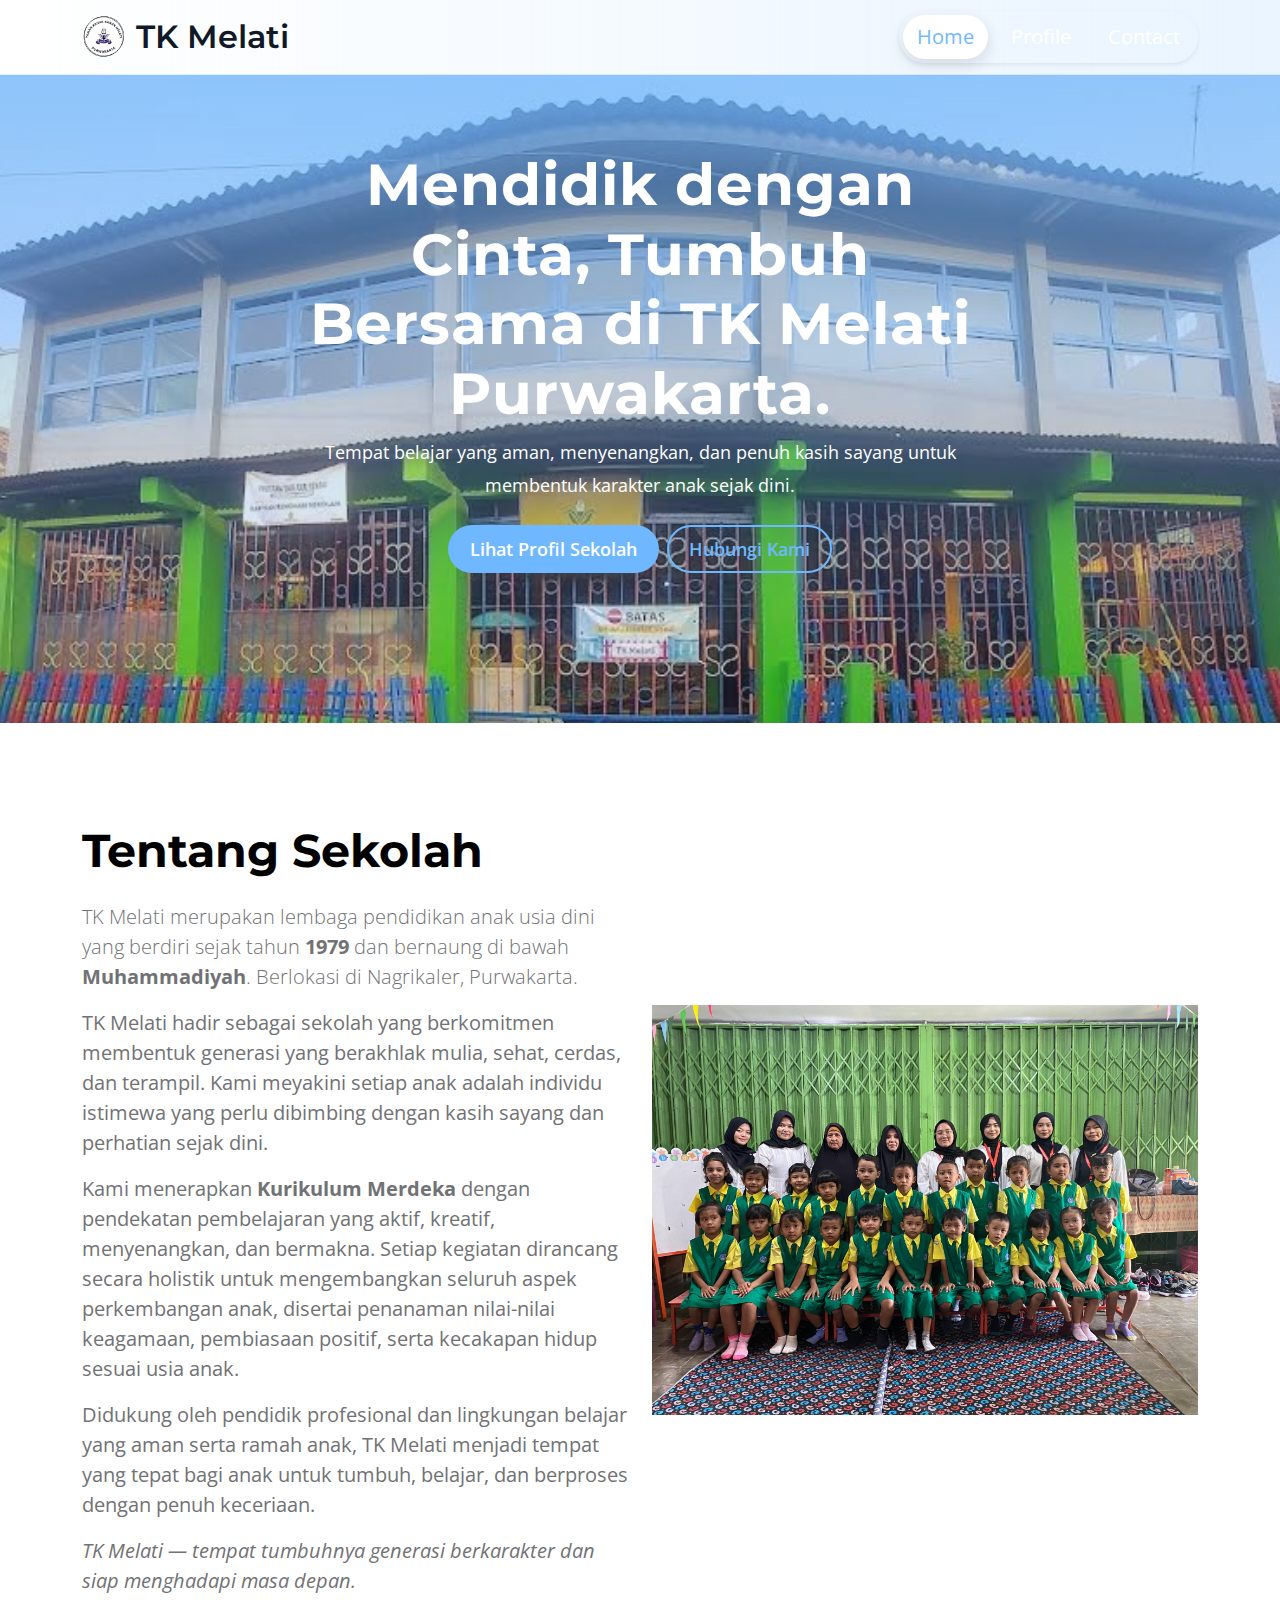
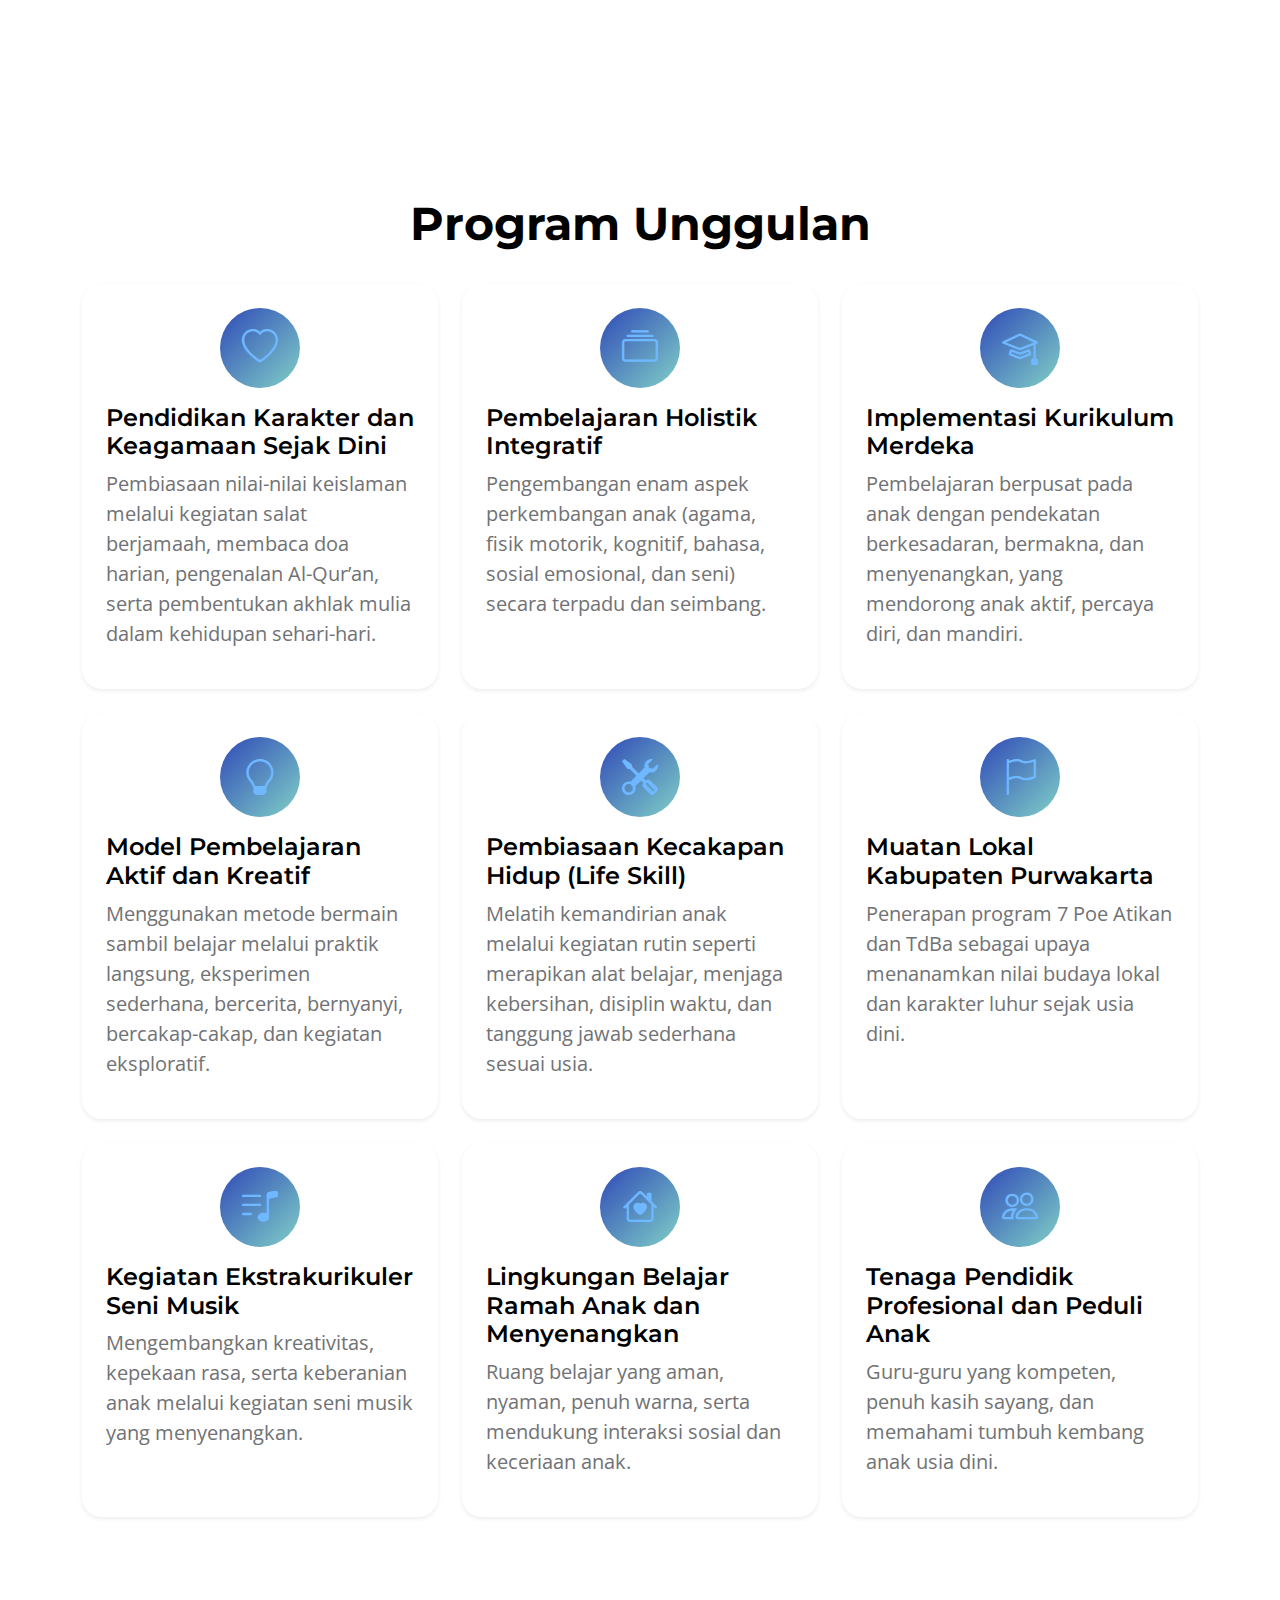
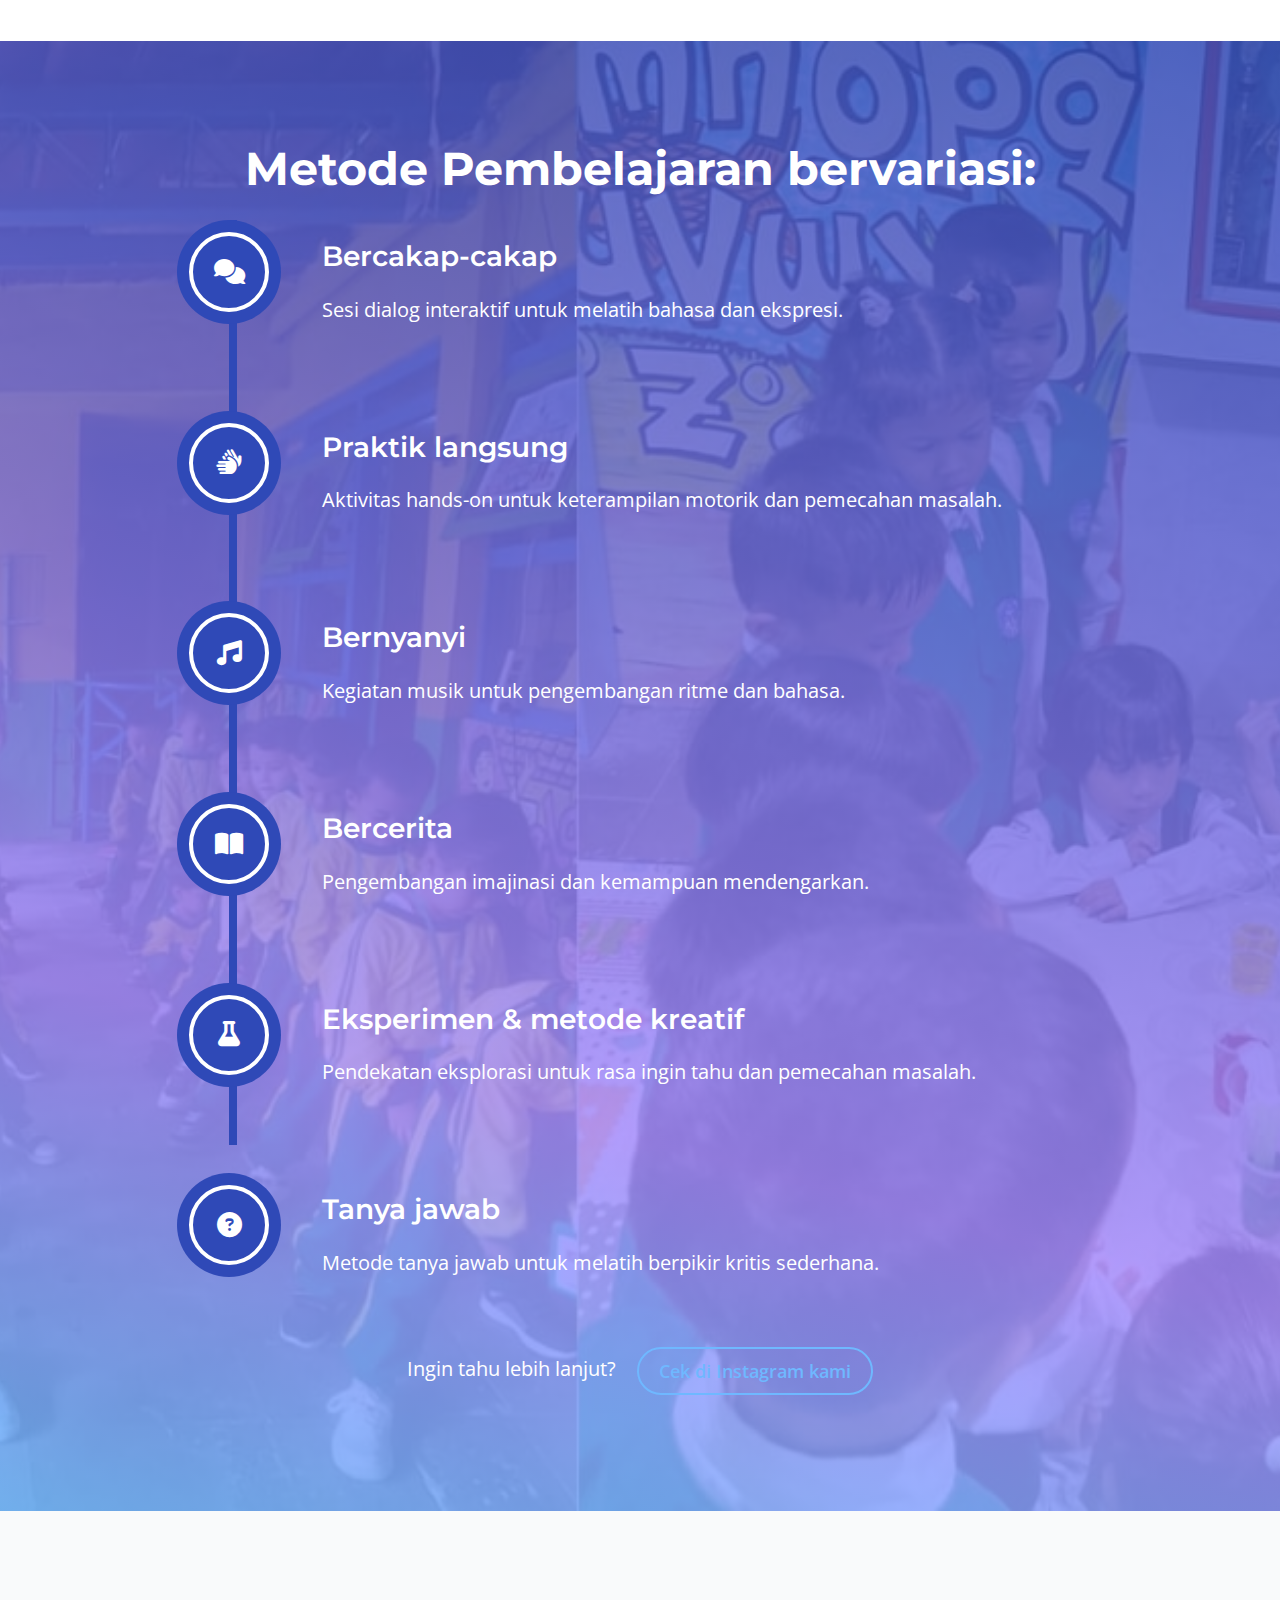
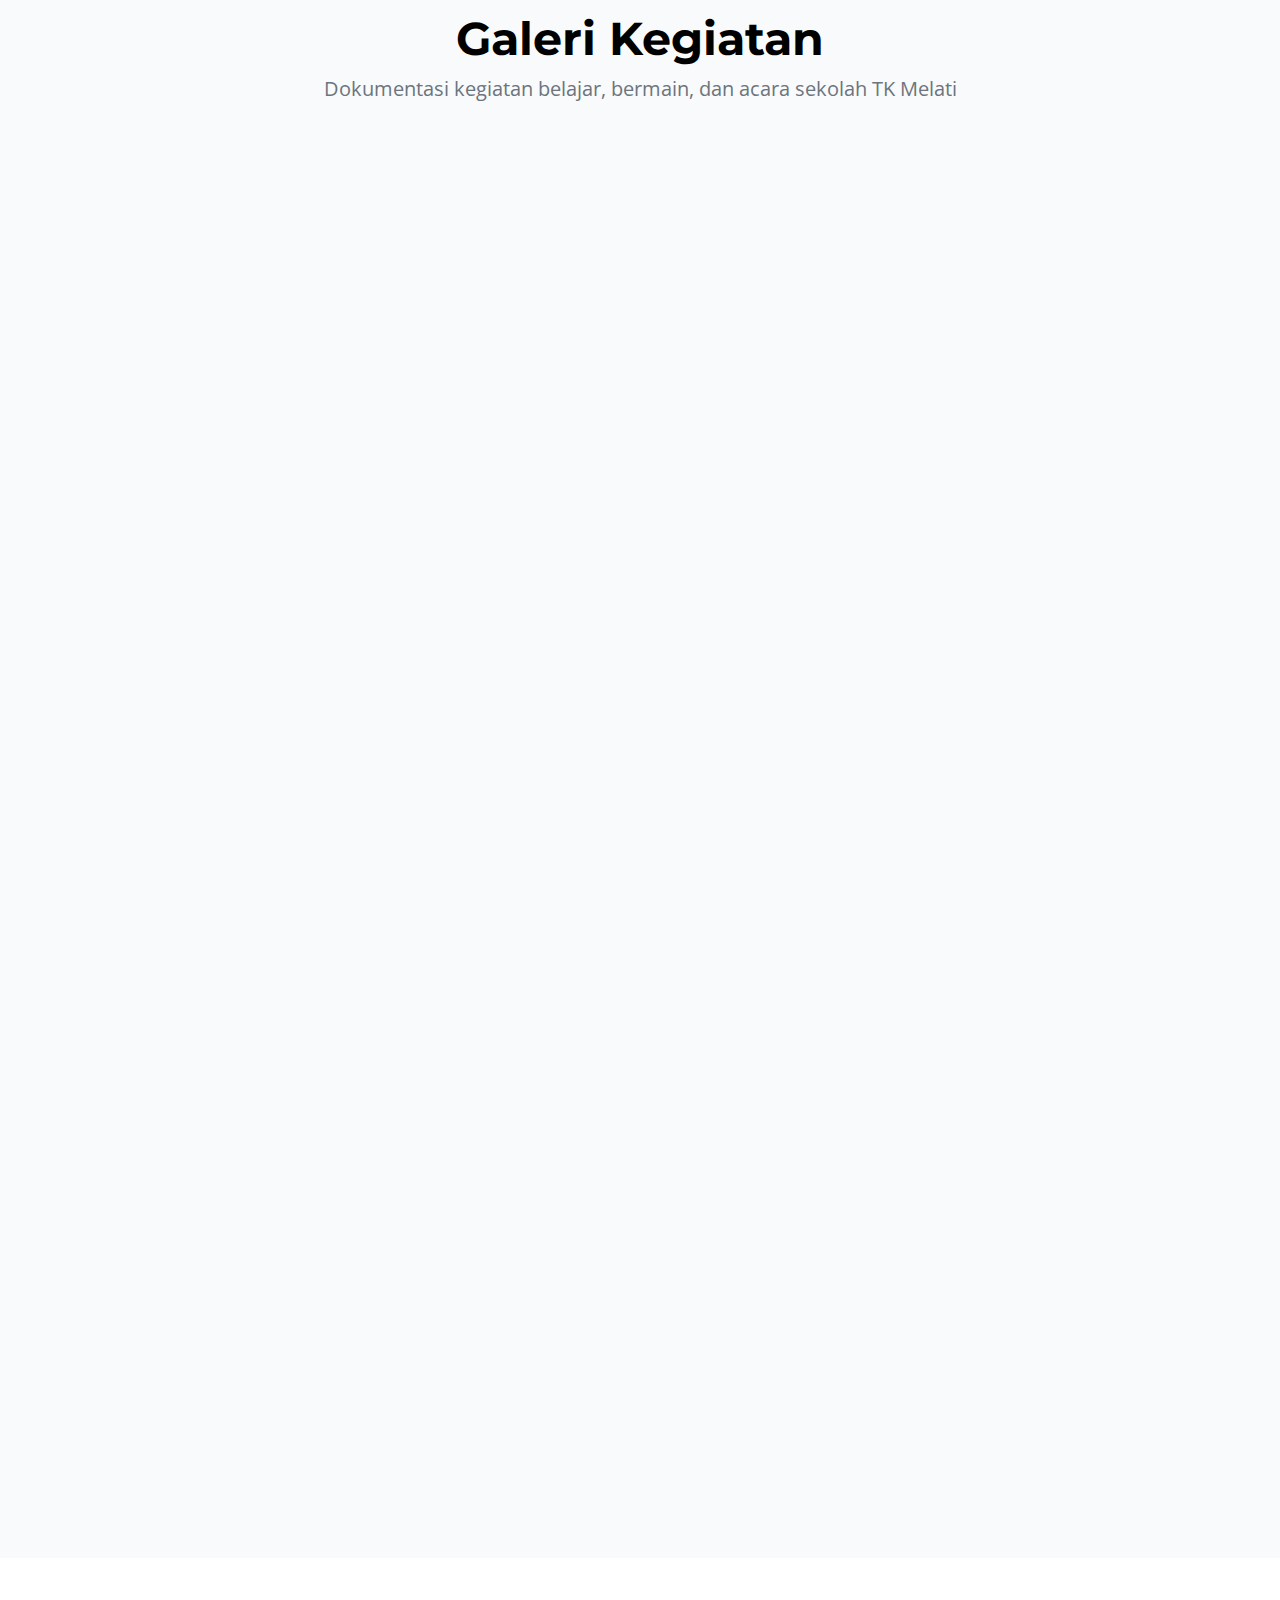
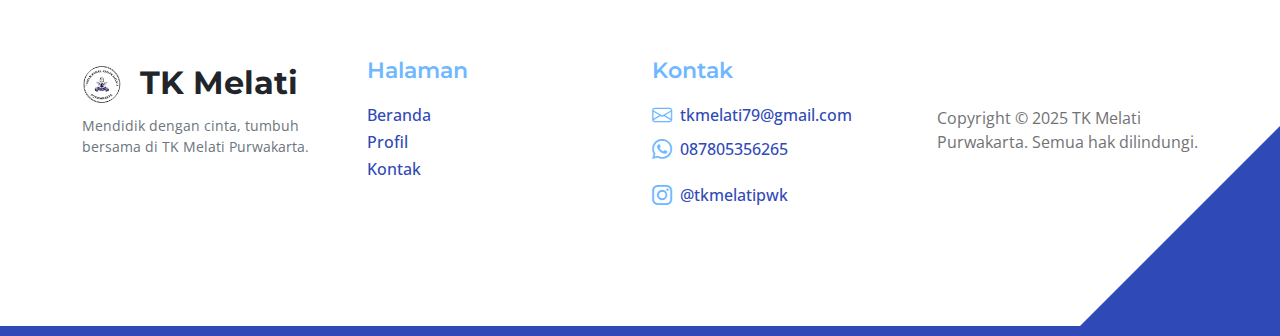
<file: index.html>
<!doctype html>
<html lang="id">
    <head>
        <meta charset="utf-8">
        <meta name="viewport" content="width=device-width, initial-scale=1">

        <meta name="description" content="Landing page profil TK Melati Purwakarta">
        <meta name="author" content="TK Melati Purwakarta">
        <meta name="google-site-verification" content="z996HhMjrGNcMDWU_jmElVR5aem8MeZXFGMDehmatCk" />

        <title>TK Melati - Profil Sekolah</title>

        <!-- CSS FILES -->        
        <link rel="preconnect" href="https://fonts.googleapis.com">
        
        <link rel="preconnect" href="https://fonts.gstatic.com" crossorigin>

        <link href="https://fonts.googleapis.com/css2?family=Montserrat:wght@500;600;700&family=Open+Sans&display=swap" rel="stylesheet">
                        
        <link href="css/bootstrap.min.css" rel="stylesheet">

        <link href="css/bootstrap-icons.css" rel="stylesheet">

        <!-- Font Awesome for timeline icons -->
        <link href="https://cdnjs.cloudflare.com/ajax/libs/font-awesome/6.4.0/css/all.min.css" rel="stylesheet">

        <link href="css/templatemo-topic-listing.css" rel="stylesheet">
<!--

TemplateMo 590 topic listing

https://templatemo.com/tm-590-topic-listing

-->
    </head>
    
    <body id="top">

        <main>

            <nav class="navbar navbar-expand-lg navbar-light bg-white contact-navbar">
                <div class="container d-flex align-items-center justify-content-between">
                    <a class="navbar-brand d-flex align-items-center me-3" href="index.html">
                        <img src="images/school_profile/logo-tkmelati.png" alt="TK Melati Purwakarta" style="height: 44px; margin-right: 10px;">
                        <span class="fw-semibold">TK Melati</span>
                    </a>

                    <button class="navbar-toggler" type="button" data-bs-toggle="collapse" data-bs-target="#mainNav" aria-controls="mainNav" aria-expanded="false" aria-label="Toggle navigation">
                        <span class="navbar-toggler-icon"></span>
                    </button>

                    <div class="collapse navbar-collapse" id="mainNav">
                        <ul class="nav nav-pills ms-auto gap-2 p-1 small rounded-5 shadow-sm contact-nav" id="pillNav" role="tablist" style="background:transparent; --bs-nav-pills-link-active-color: var(--primary-color); --bs-nav-pills-link-active-bg: #ffffff;">
                            <li class="nav-item" role="presentation">
                                <a class="nav-link rounded-5 active" href="index.html">Home</a>
                            </li>
                            <li class="nav-item" role="presentation">
                                <a class="nav-link rounded-5" href="profil.html">Profile</a>
                            </li>
                            <li class="nav-item" role="presentation">
                                <a class="nav-link rounded-5" href="contact.html">Contact</a>
                            </li>
                        </ul>
                    </div>
                </div>
            </nav>
            

            <section class="hero-section d-flex justify-content-center align-items-center" id="hero">
                <div class="container">
                    <div class="row">

                        <div class="col-lg-8 col-12 mx-auto text-center">
                            <h1 class="text-white">Mendidik dengan Cinta, Tumbuh Bersama di TK Melati Purwakarta.</h1>
                            <p class="text-white mb-4">Tempat belajar yang aman, menyenangkan, dan penuh kasih sayang untuk membentuk karakter anak sejak dini.</p>
                            <div class="d-flex justify-content-center gap-2">
                                <a href="profil.html" class="btn custom-btn">Lihat Profil Sekolah</a>
                                <a href="contact.html" class="btn custom-btn custom-border-btn">Hubungi Kami</a>
                            </div>
                        </div>

                    </div>
                </div>
            </section>


            <section class="section-padding" id="about">
                <div class="container">
                    <div class="row align-items-center">
                        <div class="col-lg-6 col-12">
                            <h2 class="mb-4">Tentang Sekolah</h2>
                            <p class="lead">TK Melati merupakan lembaga pendidikan anak usia dini yang berdiri sejak tahun <strong>1979</strong> dan bernaung di bawah <strong> Muhammadiyah</strong>. Berlokasi di Nagrikaler, Purwakarta.</p>

                            <p>TK Melati hadir sebagai sekolah yang berkomitmen membentuk generasi yang berakhlak mulia, sehat, cerdas, dan terampil. Kami meyakini setiap anak adalah individu istimewa yang perlu dibimbing dengan kasih sayang dan perhatian sejak dini.</p>

                            <p>Kami menerapkan <strong>Kurikulum Merdeka</strong> dengan pendekatan pembelajaran yang aktif, kreatif, menyenangkan, dan bermakna. Setiap kegiatan dirancang secara holistik untuk mengembangkan seluruh aspek perkembangan anak, disertai penanaman nilai-nilai keagamaan, pembiasaan positif, serta kecakapan hidup sesuai usia anak.</p>

                            <p>Didukung oleh pendidik profesional dan lingkungan belajar yang aman serta ramah anak, TK Melati menjadi tempat yang tepat bagi anak untuk tumbuh, belajar, dan berproses dengan penuh keceriaan.</p>

                            <p class="mb-0"><em>TK Melati — tempat tumbuhnya generasi berkarakter dan siap menghadapi masa depan.</em></p>
                        </div>
                        <div class="col-lg-6 col-12 mt-4 mt-lg-0">
                            <img src="images/school_profile/pict-08.jpg" class="img-fluid" alt="TK Melati Purwakarta">
                        </div>
                    </div>
                </div>
            </section>


            <section class="section-padding bg-white" id="programs">
                <div class="container">
                    <div class="row text-center">
                        <div class="col-12 mb-4"><h2>Program Unggulan</h2></div>

                        <div class="col-md-4 col-12 mb-4">
                            <div class="custom-block bg-white shadow-sm p-4 text-start">
                                <div class="program-icon mb-3 text-center">
                                    <i class="bi bi-heart" style="font-size:36px; color:var(--primary-color);"></i>
                                </div>
                                <h5>Pendidikan Karakter dan Keagamaan Sejak Dini</h5>
                                <p>Pembiasaan nilai-nilai keislaman melalui kegiatan salat berjamaah, membaca doa harian, pengenalan Al-Qur’an, serta pembentukan akhlak mulia dalam kehidupan sehari-hari.</p>
                            </div>
                        </div>

                        <div class="col-md-4 col-12 mb-4">
                            <div class="custom-block bg-white shadow-sm p-4 text-start">
                                <div class="program-icon mb-3 text-center">
                                    <i class="bi bi-collection" style="font-size:36px; color:var(--primary-color);"></i>
                                </div>
                                <h5>Pembelajaran Holistik Integratif</h5>
                                <p>Pengembangan enam aspek perkembangan anak (agama, fisik motorik, kognitif, bahasa, sosial emosional, dan seni) secara terpadu dan seimbang.</p>
                            </div>
                        </div>

                        <div class="col-md-4 col-12 mb-4">
                            <div class="custom-block bg-white shadow-sm p-4 text-start">
                                <div class="program-icon mb-3 text-center">
                                    <i class="bi bi-mortarboard" style="font-size:36px; color:var(--primary-color);"></i>
                                </div>
                                <h5>Implementasi Kurikulum Merdeka</h5>
                                <p>Pembelajaran berpusat pada anak dengan pendekatan berkesadaran, bermakna, dan menyenangkan, yang mendorong anak aktif, percaya diri, dan mandiri.</p>
                            </div>
                        </div>

                        <div class="col-md-4 col-12 mb-4">
                            <div class="custom-block bg-white shadow-sm p-4 text-start">
                                <div class="program-icon mb-3 text-center">
                                    <i class="bi bi-lightbulb" style="font-size:36px; color:var(--primary-color);"></i>
                                </div>
                                <h5>Model Pembelajaran Aktif dan Kreatif</h5>
                                <p>Menggunakan metode bermain sambil belajar melalui praktik langsung, eksperimen sederhana, bercerita, bernyanyi, bercakap-cakap, dan kegiatan eksploratif.</p>
                            </div>
                        </div>

                        <div class="col-md-4 col-12 mb-4">
                            <div class="custom-block bg-white shadow-sm p-4 text-start">
                                <div class="program-icon mb-3 text-center">
                                    <i class="bi bi-tools" style="font-size:36px; color:var(--primary-color);"></i>
                                </div>
                                <h5>Pembiasaan Kecakapan Hidup (Life Skill)</h5>
                                <p>Melatih kemandirian anak melalui kegiatan rutin seperti merapikan alat belajar, menjaga kebersihan, disiplin waktu, dan tanggung jawab sederhana sesuai usia.</p>
                            </div>
                        </div>

                        <div class="col-md-4 col-12 mb-4">
                            <div class="custom-block bg-white shadow-sm p-4 text-start">
                                <div class="program-icon mb-3 text-center">
                                    <i class="bi bi-flag" style="font-size:36px; color:var(--primary-color);"></i>
                                </div>
                                <h5>Muatan Lokal Kabupaten Purwakarta</h5>
                                <p>Penerapan program 7 Poe Atikan dan TdBa sebagai upaya menanamkan nilai budaya lokal dan karakter luhur sejak usia dini.</p>
                            </div>
                        </div>

                        <div class="col-md-4 col-12 mb-4">
                            <div class="custom-block bg-white shadow-sm p-4 text-start">
                                <div class="program-icon mb-3 text-center">
                                    <i class="bi bi-music-note-list" style="font-size:36px; color:var(--primary-color);"></i>
                                </div>
                                <h5>Kegiatan Ekstrakurikuler Seni Musik</h5>
                                <p>Mengembangkan kreativitas, kepekaan rasa, serta keberanian anak melalui kegiatan seni musik yang menyenangkan.</p>
                            </div>
                        </div>

                        <div class="col-md-4 col-12 mb-4">
                            <div class="custom-block bg-white shadow-sm p-4 text-start">
                                <div class="program-icon mb-3 text-center">
                                    <i class="bi bi-house-heart" style="font-size:36px; color:var(--primary-color);"></i>
                                </div>
                                <h5>Lingkungan Belajar Ramah Anak dan Menyenangkan</h5>
                                <p>Ruang belajar yang aman, nyaman, penuh warna, serta mendukung interaksi sosial dan keceriaan anak.</p>
                            </div>
                        </div>

                        <div class="col-md-4 col-12 mb-4">
                            <div class="custom-block bg-white shadow-sm p-4 text-start">
                                <div class="program-icon mb-3 text-center">
                                    <i class="bi bi-people" style="font-size:36px; color:var(--primary-color);"></i>
                                </div>
                                <h5>Tenaga Pendidik Profesional dan Peduli Anak</h5>
                                <p>Guru-guru yang kompeten, penuh kasih sayang, dan memahami tumbuh kembang anak usia dini.</p>
                            </div>
                        </div>
                    </div>
                </div>
            </section>

            
 <section class="timeline-section section-padding" id="section_3">
                <div class="section-overlay"></div>

                <div class="container">
                    <div class="row">

                        <div class="col-12 text-center">
                            <h2 class="text-white mb-4">Metode Pembelajaran bervariasi:</h2>
                        </div>

                        <div class="col-lg-10 col-12 mx-auto">
                            <div class="timeline-container">
                                <ul class="vertical-scrollable-timeline" id="vertical-scrollable-timeline">
                                    <div class="list-progress">
                                        <div class="inner"></div>
                                    </div>

                                    <li>
                                        <h4 class="text-white mb-3">Bercakap-cakap</h4>

                                        <p class="text-white">Sesi dialog interaktif untuk melatih bahasa dan ekspresi.</p>

                                        <div class="icon-holder">
                                          <i class="fa-solid fa-comments"></i>
                                        </div>
                                    </li>
                                    
                                    <li>
                                        <h4 class="text-white mb-3">Praktik langsung</h4>

                                        <p class="text-white">Aktivitas hands-on untuk keterampilan motorik dan pemecahan masalah.</p>

                                        <div class="icon-holder">
                                          <i class="fa-solid fa-hands"></i>
                                        </div>
                                    </li>

                                    <li>
                                        <h4 class="text-white mb-3">Bernyanyi</h4>

                                        <p class="text-white">Kegiatan musik untuk pengembangan ritme dan bahasa.</p>

                                        <div class="icon-holder">
                                          <i class="fa-solid fa-music"></i>
                                        </div>
                                    </li>
                                     <li>
                                        <h4 class="text-white mb-3">Bercerita</h4>

                                        <p class="text-white">Pengembangan imajinasi dan kemampuan mendengarkan.</p>

                                        <div class="icon-holder">
                                          <i class="fa-solid fa-book-open"></i>
                                        </div>
                                    </li>
                                     <li>
                                        <h4 class="text-white mb-3">Eksperimen & metode kreatif</h4>

                                        <p class="text-white">Pendekatan eksplorasi untuk rasa ingin tahu dan pemecahan masalah.</p>

                                        <div class="icon-holder">
                                          <i class="fa-solid fa-flask"></i>
                                        </div>
                                    </li>
                                     <li>
                                        <h4 class="text-white mb-3">Tanya jawab</h4>

                                        <p class="text-white">Metode tanya jawab untuk melatih berpikir kritis sederhana.</p>

                                        <div class="icon-holder">
                                          <i class="fa-solid fa-circle-question"></i>
                                        </div>
                                    </li>
                                </ul>
                            </div>
                        </div>

                        <div class="col-12 text-center mt-5">
                            <p class="text-white">
                                Ingin tahu lebih lanjut?
                                <a href="https://www.instagram.com/tkmelatipwk/" class="btn custom-btn custom-border-btn ms-3">Cek di Instagram kami</a>
                            </p>
                        </div>
                    </div>
                </div>
            </section>

            <section class="faq-section section-padding gallery-section" id="gallery">
                <div class="container">
                    <div class="row">
                        <div class="col-12 text-center mb-5">
                            <h2>Galeri Kegiatan</h2>
                            <p class="text-muted">Dokumentasi kegiatan belajar, bermain, dan acara sekolah TK Melati</p>
                        </div>
                        <div class="col-12">
                            <div class="gallery-grid centered-grid" id="galleryGrid">
                                <div class="gallery-item"><img src="images/school_profile/pict-01.jpg" alt=""></div>
                                <div class="gallery-item"><img src="images/school_profile/pict-02.jpg" alt=""></div>
                                <div class="gallery-item"><img src="images/school_profile/pict-03.jpg" alt=""></div>
                                <div class="gallery-item"><img src="images/school_profile/pict-04.jpg" alt=""></div>
                                <div class="gallery-item"><img src="images/school_profile/pict-05.jpg" alt=""></div>
                                <div class="gallery-item"><img src="images/school_profile/pict-06.jpg" alt=""></div>
                                <div class="gallery-item"><img src="images/school_profile/pict-07.jpg" alt=""></div>
                                <div class="gallery-item"><img src="images/school_profile/pict-08.jpg" alt=""></div>
                                <div class="gallery-item"><img src="images/school_profile/pict-09.jpg" alt=""></div>
                                <div class="gallery-item"><img src="images/school_profile/pict-10.jpeg" alt=""></div>
                                <div class="gallery-item"><img src="images/school_profile/pict-11.jpeg" alt=""></div>
                                <div class="gallery-item"><img src="images/school_profile/pict-12.jpeg" alt=""></div>
                                <div class="gallery-item"><img src="images/school_profile/pict-13.jpeg" alt=""></div>
                                <div class="gallery-item"><img src="images/school_profile/pict-14.jpeg" alt=""></div>
                                <div class="gallery-item"><img src="images/school_profile/pict-15.jpeg" alt=""></div>
                                <div class="gallery-item"><img src="images/school_profile/pict-16.jpeg" alt=""></div>
                                <div class="gallery-item"><img src="images/school_profile/pict-17.jpeg" alt=""></div>
                            </div>
                        </div>
                    </div>
                </div>
            </section>
        </main>

<footer class="site-footer section-padding">
            <div class="container">
                <div class="row">

                    <div class="col-lg-3 col-12 mb-4 pb-2">
                        <a class="navbar-brand mb-2" href="index.html">
                            <img src="images/school_profile/logo-tkmelati.png" alt="TK Melati" style="height: 40px; margin-right: 10px;">
                            <span>TK Melati</span>
                        </a>
                        <p class="text-muted small">Mendidik dengan cinta, tumbuh bersama di TK Melati Purwakarta.</p>
                    </div>

                    <div class="col-lg-3 col-md-4 col-6">
                        <h6 class="site-footer-title mb-3">Halaman</h6>

                        <ul class="site-footer-links">
                            <li class="site-footer-link-item">
                                <a href="index.html" class="site-footer-link">Beranda</a>
                            </li>

                            <li class="site-footer-link-item">
                                <a href="profil.html" class="site-footer-link">Profil</a>
                            </li>

                            <li class="site-footer-link-item">
                                <a href="contact.html" class="site-footer-link">Kontak</a>
                            </li>
                        </ul>
                    </div>

                    <div class="col-lg-3 col-md-4 col-6 mb-4 mb-lg-0">
                        <h6 class="site-footer-title mb-3">Kontak</h6>

                        <p class="text-white d-flex mb-1 align-items-center">
                            <i class="bi bi-envelope me-2"></i>
                            <a href="mailto:tkmelati79@gmail.com" class="site-footer-link">tkmelati79@gmail.com</a>
                        </p>

                        <p class="text-white d-flex align-items-center">
                            <i class="bi bi-whatsapp me-2"></i>
                            <a href="https://wa.me/6287805356265" target="_blank" class="site-footer-link">087805356265</a>
                        </p>

                        <p class="text-white d-flex align-items-center">
                            <i class="bi bi-instagram me-2"></i>
                            <a href="https://www.instagram.com/tkmelatipwk/" target="_blank" class="site-footer-link">@tkmelatipwk</a>
                        </p>
                    </div>

                    <div class="col-lg-3 col-md-4 col-12 mt-4 mt-lg-0 ms-auto">
                        <p class="copyright-text mt-lg-5 mt-4">Copyright © 2025 TK Melati Purwakarta. Semua hak dilindungi.</p>
                    </div>

                </div>
            </div>
        </footer>


        <!-- JAVASCRIPT FILES -->
        <script src="js/jquery.min.js"></script>
        <script src="js/bootstrap.bundle.min.js"></script>
        <script src="js/jquery.sticky.js"></script>
        <script src="js/click-scroll.js"></script>
        <script src="js/custom.js"></script>
        <script src="js/animations.js"></script>

    </body>
</html>
</file>
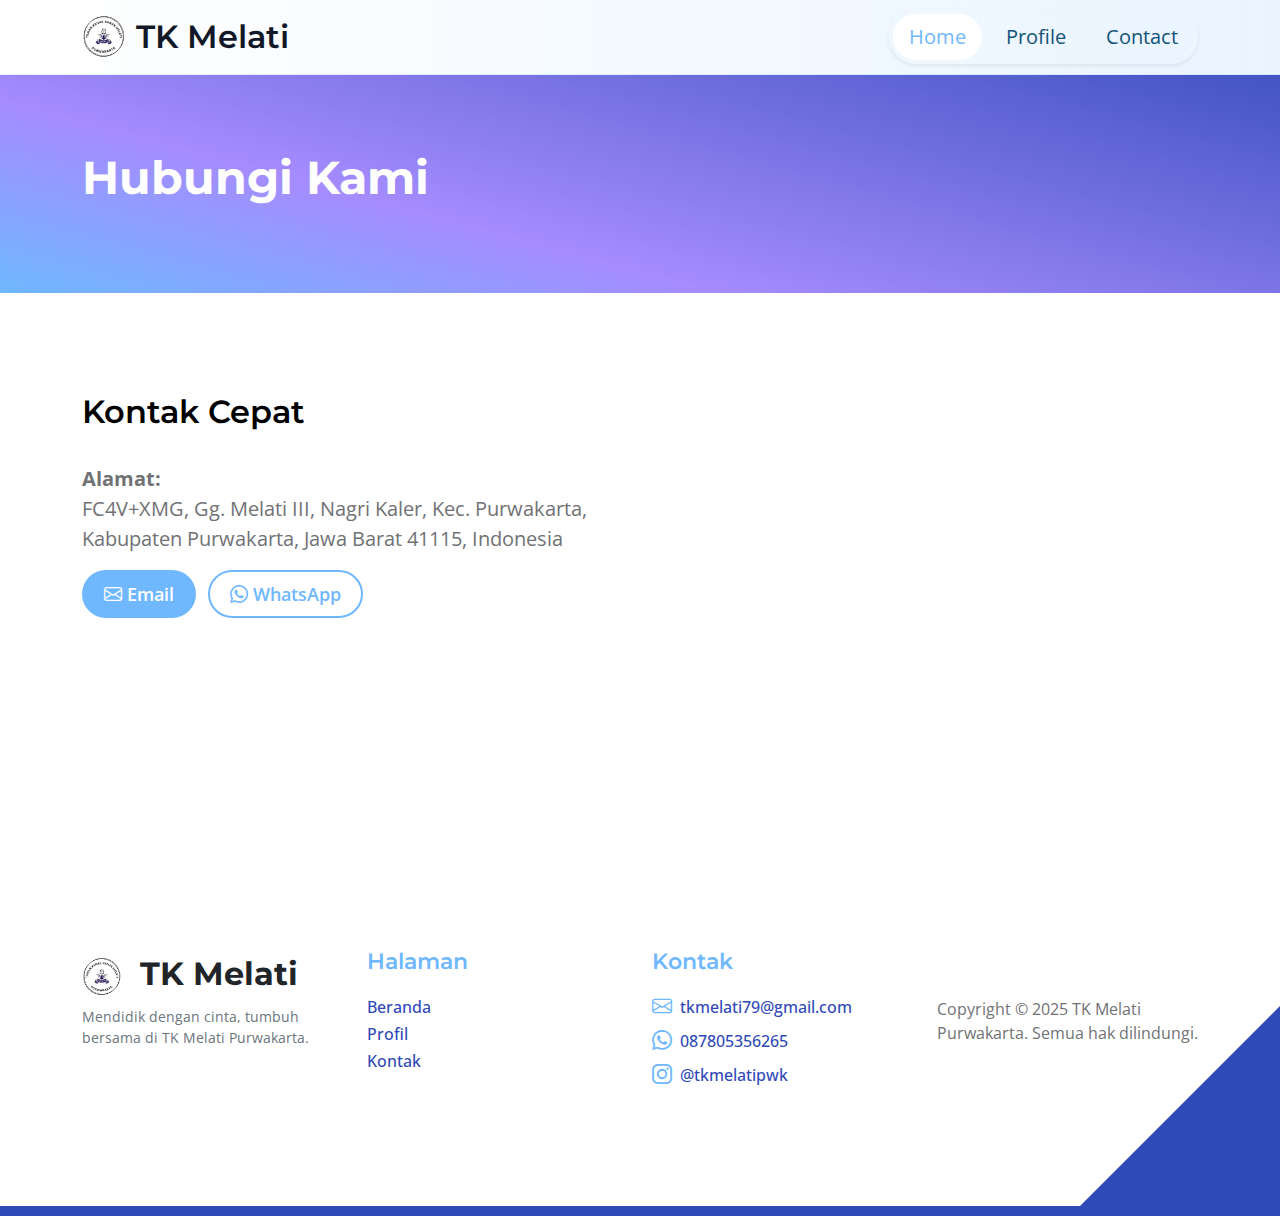
<file: contact.html>
<!doctype html>
<html lang="en">
    <head>
        <meta charset="utf-8">
        <meta name="viewport" content="width=device-width, initial-scale=1">

        <meta name="description" content="Kontak TK Melati Purwakarta">
        <meta name="author" content="TK Melati Purwakarta">

        <title>Kontak - TK Melati</title>

        <!-- CSS FILES -->        
        <link rel="preconnect" href="https://fonts.googleapis.com">
        
        <link rel="preconnect" href="https://fonts.gstatic.com" crossorigin>

        <link href="https://fonts.googleapis.com/css2?family=Montserrat:wght@500;600;700&family=Open+Sans&display=swap" rel="stylesheet">
                        
        <link href="css/bootstrap.min.css" rel="stylesheet">

        <link href="css/bootstrap-icons.css" rel="stylesheet">
        <link href="https://cdnjs.cloudflare.com/ajax/libs/font-awesome/6.4.0/css/all.min.css" rel="stylesheet">

        <link href="css/templatemo-topic-listing.css" rel="stylesheet">
        <style>
            /* Contact page-specific navbar tweaks */
            .contact-nav .nav-link { color: #ffffff !important; }
            .contact-nav .nav-link.active { background: rgba(255,255,255,0.95) !important; color: var(--primary-color) !important; }
            .contact-navbar .navbar-brand span { color: #000000 !important; }
        </style>
<!--

TemplateMo 590 topic listing

https://templatemo.com/tm-590-topic-listing

-->
    </head>
    
    <body id="top">     
        <main>
            <nav class="navbar navbar-expand-lg navbar-light bg-white">
                <div class="container d-flex align-items-center justify-content-between">
                    <a class="navbar-brand d-flex align-items-center me-3" href="index.html">
                        <img src="images/school_profile/logo-tkmelati.png" alt="TK Melati Purwakarta" style="height: 44px; margin-right: 10px;">
                        <span class="fw-semibold">TK Melati</span>
                    </a>

                    <button class="navbar-toggler" type="button" data-bs-toggle="collapse" data-bs-target="#mainNav" aria-controls="mainNav" aria-expanded="false" aria-label="Toggle navigation">
                        <span class="navbar-toggler-icon"></span>
                    </button>

                    <div class="collapse navbar-collapse" id="mainNav">
                        <ul class="nav nav-pills ms-auto gap-2 p-1 small rounded-5 shadow-sm" id="pillNav" role="tablist" style="background:transparent; --bs-nav-link-color: #13547a; --bs-nav-pills-link-active-color: var(--primary-color); --bs-nav-pills-link-active-bg: #ffffff;">
                            <li class="nav-item" role="presentation">
                                <a class="nav-link rounded-5 active" href="index.html">Home</a>
                            </li>
                            <li class="nav-item" role="presentation">
                                <a class="nav-link rounded-5" href="profil.html">Profile</a>
                            </li>
                            <li class="nav-item" role="presentation">
                                <a class="nav-link rounded-5" href="contact.html">Contact</a>
                            </li>
                        </ul>
                    </div>
                </div>
            </nav>

            <header class="site-header d-flex flex-column justify-content-center align-items-center">
                <div class="container">
                    <div class="row align-items-center">

                        <div class="col-lg-5 col-12">
                            <h2 class="text-white">Hubungi Kami</h2>
                        </div>

                    </div>
                </div>
            </header>


            <section class="section-padding section-bg">
                <div class="container">
                    <div class="row">
                        <div class="col-lg-6 col-12">
                            <h3 class="mb-4 pb-2">Kontak Cepat</h3>
                            <p><strong>Alamat:</strong><br>FC4V+XMG, Gg. Melati III, Nagri Kaler, Kec. Purwakarta, Kabupaten Purwakarta, Jawa Barat 41115, Indonesia</p>
                            <div class="mt-3">
                                <a href="mailto:tkmelati79@gmail.com" class="btn custom-btn me-2"><i class="bi bi-envelope"></i> Email</a>
                                <a href="https://wa.me/6287805356265" target="_blank" class="btn custom-btn custom-border-btn"><i class="bi bi-whatsapp"></i> WhatsApp</a>
                            </div>
                        </div>

                        <div class="col-lg-5 col-12 mx-auto mt-5 mt-lg-0">
                            <iframe class="google-map" src="https://www.google.com/maps/embed?pb=!1m18!1m12!1m3!1d3960.373961127827!2d107.43365872346!3d-6.899589!2m3!1f0!2f0!3f0!3m2!1i1024!2i768!4f13.1!3m3!1m2!1sTK%20Melati%20Purwakarta!2s-6.899589%2C%20107.43365!5e0!3m2!1sid!2sid!4v1732800000000" width="100%" height="350" style="border:0;" allowfullscreen="" loading="lazy" referrerpolicy="no-referrer-when-downgrade"></iframe>
                        </div>

                    </div>
                </div>
            </section>


        </main>

        <footer class="site-footer section-padding">
            <div class="container">
                <div class="row">

                    <div class="col-lg-3 col-12 mb-4 pb-2">
                        <a class="navbar-brand mb-2" href="index.html">
                            <img src="images/school_profile/logo-tkmelati.png" alt="TK Melati" style="height: 40px; margin-right: 10px;">
                            <span>TK Melati</span>
                        </a>
                        <p class="text-muted small">Mendidik dengan cinta, tumbuh bersama di TK Melati Purwakarta.</p>
                    </div>

                    <div class="col-lg-3 col-md-4 col-6">
                        <h6 class="site-footer-title mb-3">Halaman</h6>

                        <ul class="site-footer-links">
                            <li class="site-footer-link-item">
                                <a href="index.html" class="site-footer-link">Beranda</a>
                            </li>

                            <li class="site-footer-link-item">
                                <a href="profil.html" class="site-footer-link">Profil</a>
                            </li>

                            <li class="site-footer-link-item">
                                <a href="contact.html" class="site-footer-link">Kontak</a>
                            </li>
                        </ul>
                    </div>

                    <div class="col-lg-3 col-md-4 col-6 mb-4 mb-lg-0">
                        <h6 class="site-footer-title mb-3">Kontak</h6>

                        <p class="text-white d-flex mb-1 align-items-center">
                            <i class="bi bi-envelope me-2"></i>
                            <a href="mailto:tkmelati79@gmail.com" class="site-footer-link">tkmelati79@gmail.com</a>
                        </p>

                        <p class="text-white d-flex mb-1 align-items-center">
                            <i class="bi bi-whatsapp me-2"></i>
                            <a href="https://wa.me/6287805356265" target="_blank" class="site-footer-link">087805356265</a>
                        </p>

                        <p class="text-white d-flex align-items-center">
                            <i class="bi bi-instagram me-2"></i>
                            <a href="https://www.instagram.com/tkmelatipwk/" target="_blank" class="site-footer-link">@tkmelatipwk</a>
                        </p>
                    </div>

                    <div class="col-lg-3 col-md-4 col-12 mt-4 mt-lg-0 ms-auto">
                        <p class="copyright-text mt-lg-5 mt-4">Copyright © 2025 TK Melati Purwakarta. Semua hak dilindungi.</p>
                    </div>

                </div>
            </div>
        </footer>
        

        <!-- JAVASCRIPT FILES -->
        <script src="js/jquery.min.js"></script>
        <script src="js/bootstrap.bundle.min.js"></script>
        <script src="js/jquery.sticky.js"></script>
        <script src="js/click-scroll.js"></script>
        <script src="js/custom.js"></script>
        <script src="js/animations.js"></script>

    </body>
</html>
</file>
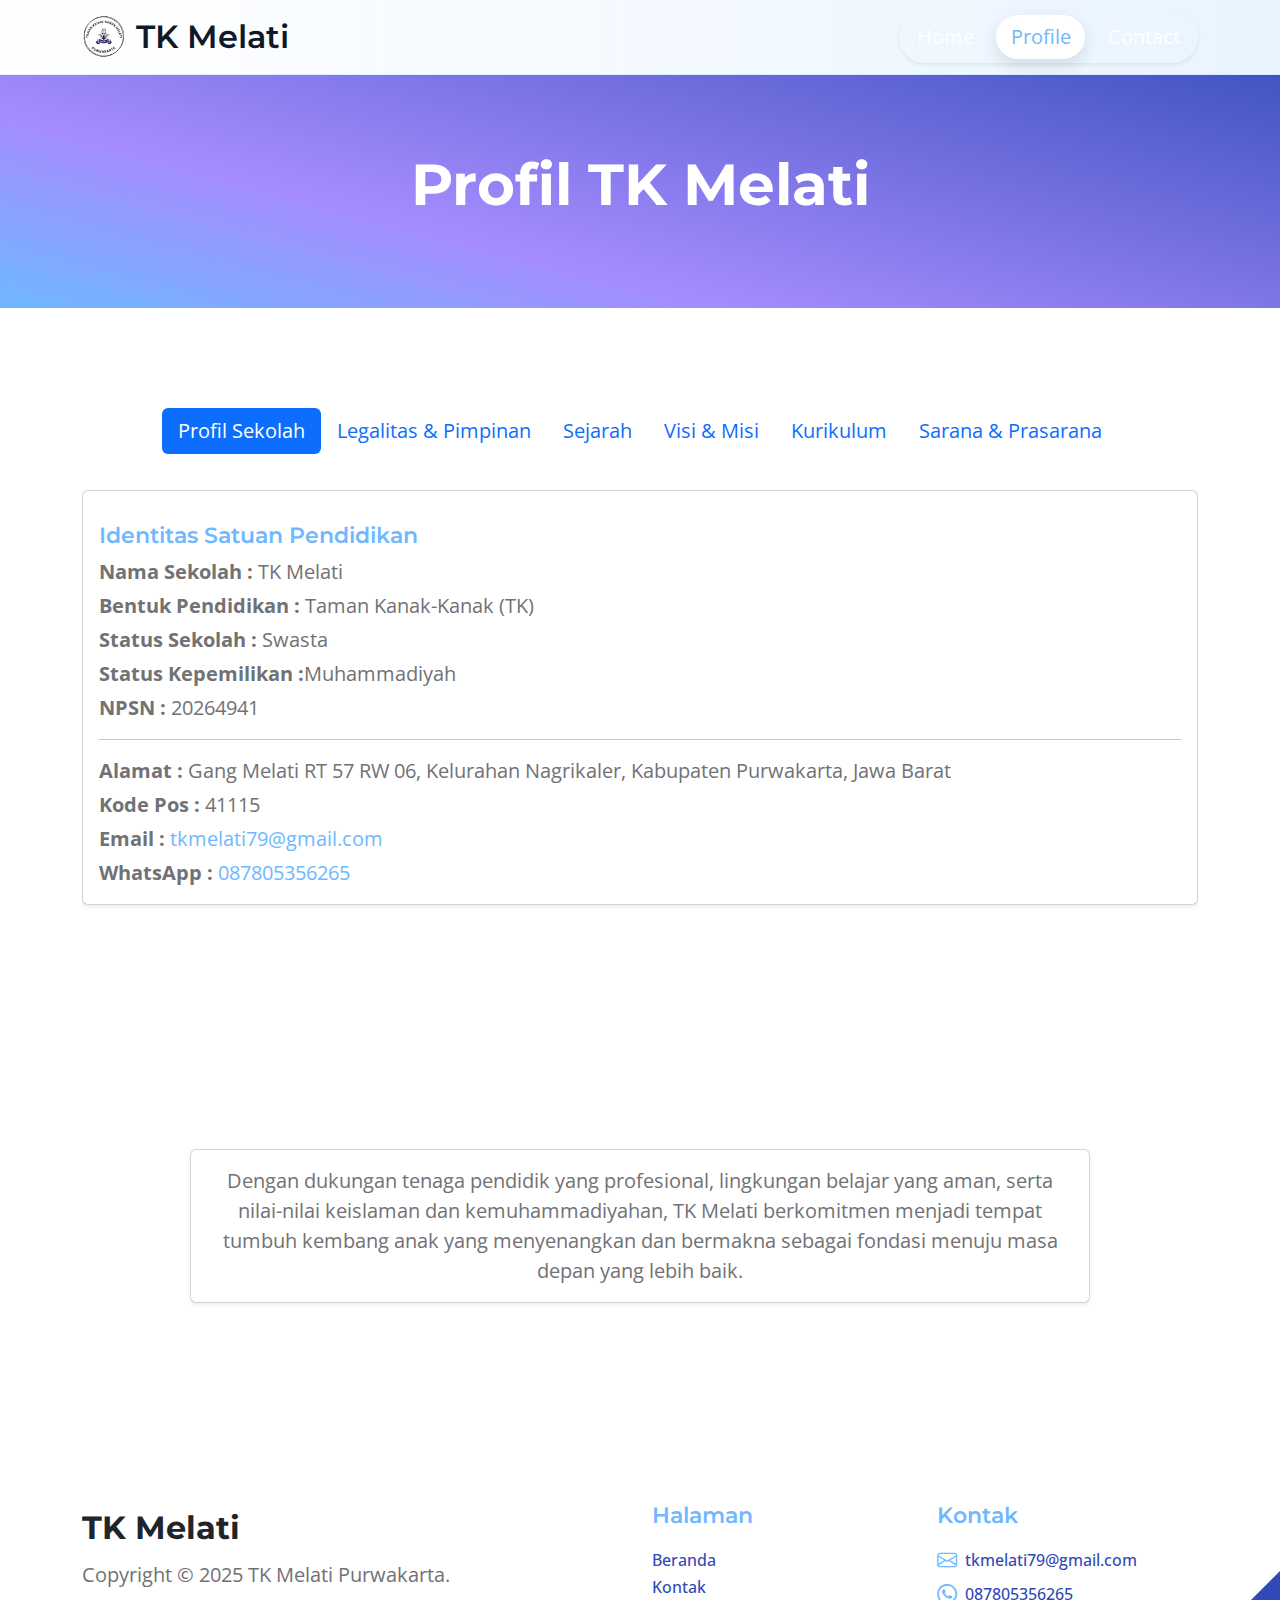
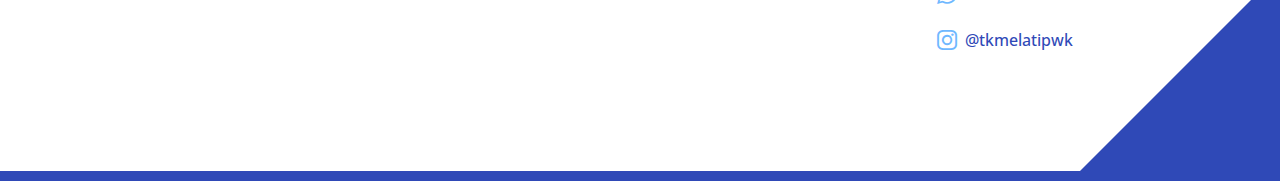
<file: profil.html>
<!doctype html>
<html lang="id">
    <head>
        <meta charset="utf-8">
        <meta name="viewport" content="width=device-width, initial-scale=1">
        <meta name="description" content="Profil TK Melati Purwakarta">
        <meta name="author" content="TK Melati Purwakarta">
        <title>Profil - TK Melati</title>
        <link rel="preconnect" href="https://fonts.googleapis.com">
        <link rel="preconnect" href="https://fonts.gstatic.com" crossorigin>
        <link href="https://fonts.googleapis.com/css2?family=Montserrat:wght@500;600;700&family=Open+Sans&display=swap" rel="stylesheet">
        <link href="css/bootstrap.min.css" rel="stylesheet">
        <link href="css/bootstrap-icons.css" rel="stylesheet">
        <link href="https://cdnjs.cloudflare.com/ajax/libs/font-awesome/6.4.0/css/all.min.css" rel="stylesheet">
        <link href="css/templatemo-topic-listing.css" rel="stylesheet">
            <style>
                /* Tab background overlay and transition */
                .tab-pane {
                    position: relative;
                    overflow: hidden;
                    padding: 20px 0;
                }
            </style>
        </head>
        <body>
            <main>
                <nav class="navbar navbar-expand-lg navbar-light bg-white contact-navbar">
                <div class="container d-flex align-items-center justify-content-between">
                    <a class="navbar-brand d-flex align-items-center me-3" href="index.html">
                        <img src="images/school_profile/logo-tkmelati.png" alt="TK Melati Purwakarta" style="height: 44px; margin-right: 10px;">
                        <span class="fw-semibold">TK Melati</span>
                    </a>

                    <button class="navbar-toggler" type="button" data-bs-toggle="collapse" data-bs-target="#mainNav" aria-controls="mainNav" aria-expanded="false" aria-label="Toggle navigation">
                        <span class="navbar-toggler-icon"></span>
                    </button>

                    <div class="collapse navbar-collapse" id="mainNav">
                        <ul class="nav nav-pills ms-auto gap-2 p-1 small rounded-5 shadow-sm contact-nav" id="pillNav" role="tablist" style="background:transparent; --bs-nav-pills-link-active-color: var(--primary-color); --bs-nav-pills-link-active-bg: #ffffff;">
                            <li class="nav-item" role="presentation">
                                <a class="nav-link rounded-5" href="index.html">Home</a>
                            </li>
                            <li class="nav-item" role="presentation">
                                <a class="nav-link rounded-5 active" href="profil.html">Profile</a>
                            </li>
                            <li class="nav-item" role="presentation">
                                <a class="nav-link rounded-5" href="contact.html">Contact</a>
                            </li>
                        </ul>
                    </div>
                </div>
            </nav>

            <header class="site-header d-flex flex-column justify-content-center align-items-center">
                <div class="container text-center">
                    <h1 class="text-white">Profil TK Melati</h1>
                </div>
            </header>

            <section class="section-padding">
                <div class="container">
                    <div class="row">

                        <div class="col-12 mb-4">
                            <ul class="nav nav-pills mb-3 justify-content-center" id="profileTabs" role="tablist">
                                <li class="nav-item" role="presentation">
                                    <button class="nav-link active" id="tab-profil-tab" data-bs-toggle="pill" data-bs-target="#tab-profil" type="button" role="tab">Profil Sekolah</button>
                                </li>
                                <li class="nav-item" role="presentation">
                                    <button class="nav-link" id="tab-legal-tab" data-bs-toggle="pill" data-bs-target="#tab-legal" type="button" role="tab">Legalitas & Pimpinan</button>
                                </li>
                                <li class="nav-item" role="presentation">
                                    <button class="nav-link" id="tab-sejarah-tab" data-bs-toggle="pill" data-bs-target="#tab-sejarah" type="button" role="tab">Sejarah</button>
                                </li>
                                <li class="nav-item" role="presentation">
                                    <button class="nav-link" id="tab-visi-tab" data-bs-toggle="pill" data-bs-target="#tab-visi" type="button" role="tab">Visi & Misi</button>
                                </li>
                                <li class="nav-item" role="presentation">
                                    <button class="nav-link" id="tab-kurikulum-tab" data-bs-toggle="pill" data-bs-target="#tab-kurikulum" type="button" role="tab">Kurikulum</button>
                                </li>
                                <li class="nav-item" role="presentation">
                                    <button class="nav-link" id="tab-sarana-tab" data-bs-toggle="pill" data-bs-target="#tab-sarana" type="button" role="tab">Sarana & Prasarana</button>
                                </li>
                            </ul>

                            <div class="tab-content" id="profileTabsContent">
                                <div class="tab-pane fade show active" id="tab-profil" role="tabpanel" style="--bg-url: url('images/school_profile/banner-01.jpg');">
                                    <div class="card shadow-sm text-dark">
                                        <div class="card-body">
                                            <h6 class="mt-3">Identitas Satuan Pendidikan</h6>
                                            <p class="mb-1"><strong>Nama Sekolah :</strong> TK Melati</p>
                                            <p class="mb-1"><strong>Bentuk Pendidikan :</strong> Taman Kanak-Kanak (TK)</p>
                                            <p class="mb-1"><strong>Status Sekolah :</strong> Swasta</p>
                                            <p class="mb-1"><strong>Status Kepemilikan :</strong>Muhammadiyah</p>
                                            <p class="mb-1"><strong>NPSN :</strong> 20264941</p>
                                            <hr>
                                            <p class="mb-1"><strong>Alamat :</strong> Gang Melati RT 57 RW 06, Kelurahan Nagrikaler, Kabupaten Purwakarta, Jawa Barat</p>
                                            <p class="mb-1"><strong>Kode Pos :</strong> 41115</p>
                                            <p class="mb-1"><strong>Email :</strong> <a href="mailto:tkmelati79@gmail.com">tkmelati79@gmail.com</a></p>
                                            <p class="mb-0"><strong>WhatsApp :</strong> <a href="https://wa.me/6287805356265" target="_blank">087805356265</a></p>
                                        </div>
                                    </div>
                                </div>

                                <div class="tab-pane fade" id="tab-legal" role="tabpanel" style="--bg-url: none;">
                                    <div class="card shadow-sm text-dark">
                                        <div class="card-body">
                                            <h5>Legalitas Sekolah</h5>
                                            <p>TK Melati berdiri dan beroperasi secara resmi berdasarkan ketentuan perundang-undangan yang berlaku, dengan legalitas sebagai berikut:</p>
                                            <p><strong>SK Pendirian Sekolah</strong><br>Nomor: 421/IPPSP-3300/DPMPTSP/2020</p>
                                            <p><strong>SK Izin Operasional</strong><br>Nomor: 241/IPD-3299/DPMPTSP/2020</p>
                                            <p><strong>Surat Keputusan Kepala Sekolah</strong><br>Nomor: 010/TK-M/V/2025</p>
                                            <hr>
                                            <h6>Pimpinan Sekolah</h6>
                                            <p class="mb-1"><strong>Kepala Yayasan :</strong>Muhammadiyah</p>
                                            <p class="mb-1"><strong>Kepala Sekolah :</strong> Firda Sarifadilah, S.Pd</p>
                                        </div>
                                    </div>
                                </div>

                                <div class="tab-pane fade" id="tab-sejarah" role="tabpanel" style="--bg-url: url('images/school_profile/pict-03.jpg');">
                                    <div class="card shadow-sm text-dark">
                                        <div class="card-body d-flex flex-column flex-md-row gap-3">
                                            <div style="flex:1">
                                                <h5>Sejarah TK Melati</h5>
                                                <p>Pembangunan gedung TK Melati dimulai pada tahun 1978. Setahun kemudian, tepatnya pada tahun 1979, TK Melati secara resmi didirikan dan memperoleh izin operasional awal dari Dinas Provinsi Jawa Barat dengan Nomor 905/BPD/1979.</p>
                                                <p>TK Melati didirikan oleh seorang Purnawirawan TNI yang pada saat itu menjabat sebagai Ketua Pimpinan Daerah Muhammadiyah Kabupaten Purwakarta. Sejak awal berdirinya, TK Melati berkomitmen menjadi lembaga pendidikan anak usia dini yang menanamkan nilai keagamaan, karakter, serta kecakapan hidup sejak usia dini.</p>
                                            </div>
                                            <div style="flex:0.8; max-width:320px">
                                                <img src="images/school_profile/pict-03.jpg" alt="Sejarah" class="img-fluid rounded" style="object-fit:cover; height:100%;">
                                            </div>
                                        </div>
                                    </div>
                                </div>

                                <div class="tab-pane fade" id="tab-visi" role="tabpanel" style="--bg-url: none;">
                                    <div class="card shadow-sm text-dark">
                                        <div class="card-body">
                                            <h5>VISI</h5>
                                            <p>“Terwujudnya Generasi yang Berakhlak Mulia, Sehat, Cerdas, serta Terampil.”</p>
                                            <h6 class="mt-3">MISI</h6>
                                            <ol>
                                                <li>Menanamkan nilai-nilai keagamaan serta ketakwaan kepada Tuhan Yang Maha Esa sejak usia dini.</li>
                                                <li>Melaksanakan layanan pendidikan Holistik Integratif yang memperhatikan seluruh aspek perkembangan anak.</li>
                                                <li>Menerapkan model pembelajaran yang aktif, kreatif, efektif, inovatif, menyenangkan, dan bermakna.</li>
                                                <li>Membekali peserta didik dengan berbagai kecakapan hidup melalui kegiatan pembiasaan yang sesuai dengan tahap perkembangan usia anak.</li>
                                            </ol>
                                        </div>
                                    </div>
                                </div>

                                <div class="tab-pane fade" id="tab-kurikulum" role="tabpanel" style="--bg-url: url('images/school_profile/pict-01.jpg');">
                                    <div class="card shadow-sm text-dark">
                                        <div class="card-body">
                                            <h5>KURIKULUM SATUAN PENDIDIKAN</h5>
                                            <p>TK Melati menerapkan Kurikulum Merdeka dengan pendekatan pembelajaran yang berpusat pada anak, meliputi:</p>
                                            <ul>
                                                <li>Pendekatan Pembelajaran Mendalam (Berkesadaran, Bermakna, dan Menyenangkan)</li>
                                                <li>Model Pembelajaran Berkelompok dengan penerapan sudut pengaman yang mendukung kenyamanan dan keamanan anak.</li>
                                                <li>Pengorganisasian Pembelajaran meliputi kegiatan intrakurikuler yang mencakup 6 aspek perkembangan anak.</li>
                                                <li>Muatan Lokal Kabupaten Purwakarta (7 Poe Atikan, TdBa)</li>
                                                <li>Kegiatan ekstrakurikuler seni, khususnya musik</li>
                                                <li>Waktu belajar 180 JP per hari x 5 hari atau 900 menit per minggu</li>
                                            </ul>

                                            <h6 class="mt-3">Metode Pembelajaran (contoh)</h6>
                                            <div class="row">
                                                <div class="col-md-4 mb-3">
                                                    <div class="d-flex align-items-start gap-3">
                                                        <i class="bi bi-chat-dots" style="font-size:28px; color:#13547a;"></i>
                                                        <div>
                                                            <p class="mb-0"><strong>Bercakap-cakap</strong></p>
                                                            <small class="text-muted">Sesi dialog interaktif untuk melatih bahasa dan ekspresi.</small>
                                                        </div>
                                                    </div>
                                                </div>
                                                <div class="col-md-4 mb-3">
                                                    <div class="d-flex align-items-start gap-3">
                                                        <i class="bi bi-tools" style="font-size:28px; color:#13547a;"></i>
                                                        <div>
                                                            <p class="mb-0"><strong>Praktik langsung</strong></p>
                                                            <small class="text-muted">Aktivitas hands-on untuk keterampilan motorik dan pemecahan masalah.</small>
                                                        </div>
                                                    </div>
                                                </div>
                                                <div class="col-md-4 mb-3">
                                                    <div class="d-flex align-items-start gap-3">
                                                        <i class="bi bi-book" style="font-size:28px; color:#13547a;"></i>
                                                        <div>
                                                            <p class="mb-0"><strong>Bercerita</strong></p>
                                                            <small class="text-muted">Pengembangan imajinasi dan kemampuan mendengarkan.</small>
                                                        </div>
                                                    </div>
                                                </div>
                                                <div class="col-md-4 mb-3">
                                                    <div class="d-flex align-items-start gap-3">
                                                        <i class="bi bi-music-note-list" style="font-size:28px; color:#13547a;"></i>
                                                        <div>
                                                            <p class="mb-0"><strong>Bernyanyi</strong></p>
                                                            <small class="text-muted">Kegiatan musik untuk pengembangan ritme dan bahasa.</small>
                                                        </div>
                                                    </div>
                                                </div>
                                                <div class="col-md-4 mb-3">
                                                    <div class="d-flex align-items-start gap-3">
                                                        <i class="bi bi-question-circle" style="font-size:28px; color:#13547a;"></i>
                                                        <div>
                                                            <p class="mb-0"><strong>Tanya jawab</strong></p>
                                                            <small class="text-muted">Metode tanya jawab untuk melatih berpikir kritis sederhana.</small>
                                                        </div>
                                                    </div>
                                                </div>
                                                <div class="col-md-4 mb-3">
                                                    <div class="d-flex align-items-start gap-3">
                                                        <i class="bi bi-flask" style="font-size:28px; color:#13547a;"></i>
                                                        <div>
                                                            <p class="mb-0"><strong>Eksperimen & metode kreatif</strong></p>
                                                            <small class="text-muted">Pendekatan eksplorasi untuk rasa ingin tahu dan pemecahan masalah.</small>
                                                        </div>
                                                    </div>
                                                </div>
                                            </div>
                                        </div>
                                    </div>
                                </div>

                                <div class="tab-pane fade" id="tab-sarana" role="tabpanel" style="--bg-url: url('images/school_profile/pict-04.jpg');">
                                    <div class="card shadow-sm text-dark">
                                        <div class="card-body">
                                            <h5>SARANA DAN PRASARANA</h5>
                                            <p>Untuk mendukung kegiatan pembelajaran yang optimal, TK Melati memiliki sarana dan prasarana sebagai berikut:</p>
                                            <ul>
                                                <li>Ruang kelas</li>
                                                <li>Ruang Kepala Sekolah</li>
                                                <li>Ruang Guru</li>
                                                <li>Toilet</li>
                                                <li>Gudang</li>
                                            </ul>
                                        </div>
                                    </div>
                                </div>
                            </div>
                        </div>

                    </div>
                </div>
            </section>

             <!-- Penutup (dipindahkan dari profil) -->
            <section class="section-padding">
                <div class="container">
                    <div class="row">
                        <div class="col-12">
                            <div class="card shadow-sm mx-auto" style="max-width:900px; background: rgba(255,255,255,0.30);">
                                <div class="card-body text-dark text-center">
                                    <p class="mb-0">Dengan dukungan tenaga pendidik yang profesional, lingkungan belajar yang aman, serta nilai-nilai keislaman dan kemuhammadiyahan, TK Melati berkomitmen menjadi tempat tumbuh kembang anak yang menyenangkan dan bermakna sebagai fondasi menuju masa depan yang lebih baik.</p>
                                </div>
                            </div>
                        </div>
                    </div>
                </div>
            </section>

        </main>

        <footer class="site-footer section-padding">
            <div class="container">
                <div class="row">
                    <div class="col-lg-6 col-12 mb-4">
                        <a class="navbar-brand mb-2" href="index.html"><span>TK Melati</span></a>
                        <p>Copyright © 2025 TK Melati Purwakarta.</p>
                    </div>

                    <div class="col-lg-3 col-md-4 col-6">
                        <h6 class="site-footer-title mb-3">Halaman</h6>
                        <ul class="site-footer-links">
                            <li class="site-footer-link-item"><a href="index.html" class="site-footer-link">Beranda</a></li>
                            <li class="site-footer-link-item"><a href="contact.html" class="site-footer-link">Kontak</a></li>
                        </ul>
                    </div>
                     <div class="col-lg-3 col-md-4 col-6 mb-4 mb-lg-0">
                        <h6 class="site-footer-title mb-3">Kontak</h6>

                        <p class="text-white d-flex mb-1 align-items-center">
                            <i class="bi bi-envelope me-2"></i>
                            <a href="mailto:tkmelati79@gmail.com" class="site-footer-link">tkmelati79@gmail.com</a>
                        </p>

                        <p class="text-white d-flex align-items-center">
                            <i class="bi bi-whatsapp me-2"></i>
                            <a href="https://wa.me/6287805356265" target="_blank" class="site-footer-link">087805356265</a>
                        </p>

                        <p class="text-white d-flex align-items-center">
                            <i class="bi bi-instagram me-2"></i>
                            <a href="https://www.instagram.com/tkmelatipwk/" target="_blank" class="site-footer-link">@tkmelatipwk</a>
                        </p>
                    </div>
                </div>
            </div>
        </footer>

        <script src="js/jquery.min.js"></script>
        <script src="js/bootstrap.bundle.min.js"></script>
        <script src="js/jquery.sticky.js"></script>
        <script src="js/click-scroll.js"></script>
        <script src="js/custom.js"></script>
        <script src="js/animations.js"></script>
    </body>
</html>
</file>
<file: css/templatemo-topic-listing.css>
/*

TemplateMo 590 topic listing

https://templatemo.com/tm-590-topic-listing

*/

/*---------------------------------------
  CUSTOM PROPERTIES ( VARIABLES )             
-----------------------------------------*/
:root {
  --white-color:                  #ffffff;
  --primary-color:                #6fb8ff; /* light blue (dominant) */
  --secondary-color:              #2f49b7; /* deep blue accent */
  --accent-color:                 #a58cff; /* softer lavender accent */
  --section-bg-color:             #ffffff; /* keep sections mostly white */
  --custom-btn-bg-color:          var(--primary-color);
  --custom-btn-bg-hover-color:    var(--secondary-color);
  --dark-color:                   #000000;
  --p-color:                      #717275;
  --border-color:                 #7fffd4;
  --link-hover-color:             #13547a;

  --body-font-family:             'Open Sans', sans-serif;
  --title-font-family:            'Montserrat', sans-serif;

  --h1-font-size:                 58px;
  --h2-font-size:                 46px;
  --h3-font-size:                 32px;
  --h4-font-size:                 28px;
  --h5-font-size:                 24px;
  --h6-font-size:                 22px;
  --p-font-size:                  20px;
  --menu-font-size:               14px;
  --btn-font-size:                18px;
  --copyright-font-size:          16px;

  --border-radius-large:          100px;
  --border-radius-medium:         20px;
  --border-radius-small:          10px;

  --font-weight-normal:           400;
  --font-weight-medium:           500;
  --font-weight-semibold:         600;
  --font-weight-bold:             700;
}

body {
  background-color: var(--white-color);
  font-family: var(--body-font-family);
  position: relative;
  z-index: 10;
}

main {
  position: relative;
  z-index: 10;
}

/*---------------------------------------
  ANIMATIONS & KEYFRAMES            
-----------------------------------------*/

/* Floating Animation */
@keyframes float {
  0%, 100% {
    transform: translateY(0px);
  }
  50% {
    transform: translateY(-15px);
  }
}

/* Slide In From Top */
@keyframes slideInDown {
  from {
    opacity: 0;
    transform: translateY(-30px);
  }
  to {
    opacity: 1;
    transform: translateY(0);
  }
}

/* Slide In From Left */
@keyframes slideInLeft {
  from {
    opacity: 0;
    transform: translateX(-50px);
  }
  to {
    opacity: 1;
    transform: translateX(0);
  }
}

/* Fade In Pulse */
@keyframes fadeInPulse {
  0% {
    opacity: 0;
    transform: scale(0.95);
  }
  50% {
    opacity: 0.8;
  }
  100% {
    opacity: 1;
    transform: scale(1);
  }
}

/* Bounce Animation */
@keyframes bounce {
  0%, 100% {
    transform: translateY(0);
  }
  50% {
    transform: translateY(-10px);
  }
}

/* Glow Animation */
@keyframes glow {
  0%, 100% {
    box-shadow: 0 0 10px rgba(111, 184, 255, 0.28);
  }
  50% {
    box-shadow: 0 0 20px rgba(128, 208, 199, 0.6);
  }
}

/* Rotate Animation */
@keyframes spin {
  from {
    transform: rotate(0deg);
  }
  to {
    transform: rotate(360deg);
  }
}

/* Gradient Animation */
@keyframes gradientShift {
  0% {
    background-position: 0% 50%;
  }
  50% {
    background-position: 100% 50%;
  }
  100% {
    background-position: 0% 50%;
  }
}


/*---------------------------------------
  TYPOGRAPHY               
-----------------------------------------*/

h2,
h3,
h4,
h5,
h6 {
  color: var(--dark-color);
}

h1,
h2,
h3,
h4,
h5,
h6 {
  font-family: var(--title-font-family); 
  font-weight: var(--font-weight-semibold);
}

h1 {
  font-size: var(--h1-font-size);
  font-weight: var(--font-weight-bold);
}

h2 {
  font-size: var(--h2-font-size);
  font-weight: var(--font-weight-bold);
}

h3 {
  font-size: var(--h3-font-size);
}

h4 {
  font-size: var(--h4-font-size);
}

h5 {
  font-size: var(--h5-font-size);
}

h6 {
  color: var(--primary-color);
  font-size: var(--h6-font-size);
}

p {
  color: var(--p-color);
  font-size: var(--p-font-size);
  font-weight: var(--font-weight-normal);
}

ul li {
  color: var(--p-color);
  font-size: var(--p-font-size);
  font-weight: var(--font-weight-normal);
}

a, 
button {
  touch-action: manipulation;
  transition: all 0.3s;
}

a {
  display: inline-block;
  color: var(--primary-color);
  text-decoration: none;
}

a:hover {
  color: var(--link-hover-color);
}

b,
strong {
  font-weight: var(--font-weight-bold);
}


/*---------------------------------------
  SECTION               
-----------------------------------------*/
.section-padding {
  padding-top: 100px;
  padding-bottom: 100px;
  position: relative;
}

.section-bg {
  background-color: var(--section-bg-color);
}

.section-overlay {
  background-image: linear-gradient(15deg, var(--primary-color) 0%, var(--accent-color) 30%, var(--secondary-color) 100%);
  position: absolute;
  top: 0;
  left: 0;
  pointer-events: none;
  width: 100%;
  height: 100%;
  opacity: 0.85;
}

.section-overlay + .container {
  position: relative;
}

.tab-content {
  background-color: var(--white-color);
  border-radius: var(--border-radius-medium);
}

.nav-tabs {
  border-bottom: 1px solid #ecf3f2;
  margin-bottom: 40px;
  justify-content: center;
}

.nav-tabs .nav-link {
  border-radius: 0;
  border-top: 0;
  border-right: 0;
  border-left: 0;
  color: var(--p-color);
  font-family: var(--title-font-family);
  font-size: var(--btn-font-size);
  font-weight: var(--font-weight-medium);
  padding: 15px 25px;
  transition: all 0.3s;
}

.nav-tabs .nav-link:first-child {
  margin-right: 20px;
}

.nav-tabs .nav-item.show .nav-link, 
.nav-tabs .nav-link.active,
.nav-tabs .nav-link:focus, 
.nav-tabs .nav-link:hover {
  border-bottom-color: var(--primary-color);
  color: var(--primary-color);
}


/*---------------------------------------
  CUSTOM ICON COLOR               
-----------------------------------------*/
.custom-icon {
  color: var(--secondary-color);
}


/*---------------------------------------
  CUSTOM BUTTON               
-----------------------------------------*/
.custom-btn {
  background: var(--custom-btn-bg-color);
  border: 2px solid transparent;
  border-radius: var(--border-radius-large);
  color: var(--white-color);
  font-size: var(--btn-font-size);
  font-weight: var(--font-weight-semibold);
  line-height: normal;
  transition: all 0.3s;
  padding: 10px 20px;
}

.custom-btn:hover {
  background: var(--custom-btn-bg-hover-color);
  color: var(--white-color);
}

.custom-border-btn {
  background: transparent;
  border: 2px solid var(--custom-btn-bg-color);
  color: var(--custom-btn-bg-color);
}

.custom-border-btn:hover {
  background: var(--custom-btn-bg-color);
  border-color: transparent;
  color: var(--white-color);
}

.custom-btn-bg-white {
  border-color: var(--white-color);
  color: var(--white-color);
}


/*---------------------------------------
  SITE HEADER              
-----------------------------------------*/
.site-header {
  background-image: linear-gradient(15deg, var(--primary-color) 0%, var(--accent-color) 30%, var(--secondary-color) 100%);
  padding-top: 150px;
  padding-bottom: 80px;
}

.site-header .container {
  height: 100%;
}

.breadcrumb-item+.breadcrumb-item::before,
.breadcrumb-item a:hover,
.breadcrumb-item.active {
  color: var(--white-color);
}

.site-header .custom-icon {
  color: var(--white-color);
  font-size: var(--h4-font-size);
}

.site-header .custom-icon:hover {
  color: var(--secondary-color);
}


/*---------------------------------------
  NAVIGATION              
-----------------------------------------*/
.sticky-wrapper {
  position: absolute;
  top: 0;
  right: 0;
  left: 0;
}

.sticky-wrapper.is-sticky .navbar {
  background-color: var(--secondary-color);
}

.navbar {
  background: linear-gradient(90deg, rgba(111,184,255,0.95), rgba(165,140,255,0.85));
  border-bottom: 1px solid rgba(111,184,255,0.18);
  z-index: 9;
  animation: slideInDown 0.8s ease-out;
}

.navbar-brand,
.navbar-brand:hover {
  font-size: var(--h3-font-size);
  font-weight: var(--font-weight-bold);
  display: block;
  animation: fadeInPulse 1s ease-out;
}

.navbar-brand img {
  animation: float 3s ease-in-out infinite;
}

.navbar-brand span {
  font-family: var(--title-font-family);
  animation: slideInLeft 0.8s ease-out 0.1s backwards;
}

.navbar-expand-lg .navbar-nav .nav-link {
  border-radius: var(--border-radius-large);
  margin: 10px;
  padding: 10px;
  position: relative;
  transition: all 0.3s ease;
}

.navbar-expand-lg .navbar-nav .nav-link::after {
  content: '';
  position: absolute;
  bottom: 0;
  left: 50%;
  width: 0;
  height: 2px;
  background: var(--secondary-color);
  transition: all 0.3s ease;
  transform: translateX(-50%);
}

.navbar-expand-lg .navbar-nav .nav-link:hover::after,
.navbar-expand-lg .navbar-nav .nav-link.active::after {
  width: 60%;
}

.navbar-nav .nav-link {
  display: inline-block;
  color: var(--white-color);
  font-family: var(--title-font-family); 
  font-size: var(--menu-font-size);
  font-weight: var(--font-weight-medium);
  text-transform: uppercase;
  letter-spacing: 0.5px;
  position: relative;
  padding-top: 15px;
  padding-bottom: 15px;
}

.navbar-nav .nav-link.active, 
.navbar-nav .nav-link:hover {
  color: var(--primary-color);
}

.navbar .dropdown-menu {
  background: var(--white-color);
  box-shadow: 0 1rem 3rem rgba(0,0,0,.175);
  border: 0;
  display: inherit;
  opacity: 0;
  min-width: 9rem;
  margin-top: 20px;
  padding: 13px 0 10px 0;
  transition: all 0.3s;
  pointer-events: none;
}

.navbar .dropdown-menu::before {
  content: "";
  width: 0;
  height: 0;
  border-left: 20px solid transparent;
  border-right: 20px solid transparent;
  border-bottom: 15px solid var(--white-color);
  position: absolute;
  top: -10px;
  left: 10px;
}

.navbar .dropdown-item {
  display: inline-block;
  color: var(--p-bg-color);
  font-family: var(--title-font-family); 
  font-size: var(--menu-font-size);
  font-weight: var(--font-weight-medium);
  text-transform: uppercase;
  letter-spacing: 0.5px;
  position: relative;
}

.navbar .dropdown-item.active, 
.navbar .dropdown-item:active,
.navbar .dropdown-item:focus, 
.navbar .dropdown-item:hover {
  background: transparent;
  color: var(--primary-color);
}

.navbar .dropdown-toggle::after {
  content: "\f282";
  display: inline-block;
  font-family: bootstrap-icons !important;
  font-size: var(--copyright-font-size);
  font-style: normal;
  font-weight: normal !important;
  font-variant: normal;
  text-transform: none;
  line-height: 1;
  vertical-align: -.125em;
  -webkit-font-smoothing: antialiased;
  -moz-osx-font-smoothing: grayscale;
  position: relative;
  left: 2px;
  border: 0;
}

@media screen and (min-width: 992px) {
  .navbar .dropdown:hover .dropdown-menu {
    opacity: 1;
    margin-top: 0;
    pointer-events: auto;
  }
}

.navbar-icon {
  background: var(--white-color);
  border-radius: var(--border-radius-large);
  display: inline-block;
  font-size: var(--h5-font-size);
  width: 40px;
  height: 40px;
  line-height: 40px;
  text-align: center;
  transition: all 0.3s ease;
}

.navbar-icon:hover {
  background: var(--primary-color);
  color: var(--white-color);
}

.navbar-toggler {
  border: 0;
  padding: 0;
  cursor: pointer;
  margin: 0;
  width: 30px;
  height: 35px;
  outline: none;
}

.navbar-toggler:focus {
  outline: none;
  box-shadow: none;
}

.navbar-toggler[aria-expanded="true"] .navbar-toggler-icon {
  background: transparent;
}

.navbar-toggler[aria-expanded="true"] .navbar-toggler-icon:before,
.navbar-toggler[aria-expanded="true"] .navbar-toggler-icon:after {
  transition: top 300ms 50ms ease, -webkit-transform 300ms 350ms ease;
  transition: top 300ms 50ms ease, transform 300ms 350ms ease;
  transition: top 300ms 50ms ease, transform 300ms 350ms ease, -webkit-transform 300ms 350ms ease;
  top: 0;
}

.navbar-toggler[aria-expanded="true"] .navbar-toggler-icon:before {
  transform: rotate(45deg);
}

.navbar-toggler[aria-expanded="true"] .navbar-toggler-icon:after {
  transform: rotate(-45deg);
}

.navbar-toggler .navbar-toggler-icon {
  background: var(--white-color);
  transition: background 10ms 300ms ease;
  display: block;
  width: 30px;
  height: 2px;
  position: relative;
}

.navbar-toggler .navbar-toggler-icon:before,
.navbar-toggler .navbar-toggler-icon:after {
  transition: top 300ms 350ms ease, -webkit-transform 300ms 50ms ease;
  transition: top 300ms 350ms ease, transform 300ms 50ms ease;
  transition: top 300ms 350ms ease, transform 300ms 50ms ease, -webkit-transform 300ms 50ms ease;
  position: absolute;
  right: 0;
  left: 0;
  background: var(--white-color);
  width: 30px;
  height: 2px;
  content: '';
}

.navbar-toggler .navbar-toggler-icon::before {
  top: -8px;
}

.navbar-toggler .navbar-toggler-icon::after {
  top: 8px;
}

/* Mobile: stacked vertical pills inside collapsed navbar */
@media screen and (max-width: 991px) {
  .navbar-collapse {
    background: rgba(255,255,255,0.98);
    padding: 12px;
    border-radius: 10px;
    box-shadow: 0 6px 18px rgba(0,0,0,0.06);
    margin-top: 8px;
  }

  .navbar-collapse .nav {
    display: flex;
    flex-direction: column;
    gap: 8px;
    align-items: stretch;
  }

  .navbar-collapse .nav .nav-link {
    display: block;
    color: var(--secondary-color);
    background: transparent;
    padding: 10px 14px;
    margin: 0;
    border-radius: 12px;
    text-transform: none;
    font-weight: var(--font-weight-medium);
  }

  .navbar-collapse .nav .nav-link.active {
    background: var(--primary-color);
    color: var(--white-color);
    box-shadow: 0 4px 12px rgba(111,184,255,0.18);
  }

  /* reduce pill outer padding on small screens */
  .nav-pills.p-1 {
    padding: 6px !important;
  }
}


/*---------------------------------------
  HERO        
-----------------------------------------*/
.hero-section {
  background: linear-gradient(180deg, rgba(111,184,255,0.72), rgba(165,140,255,0.10)), url('../images/school_profile/banner-01.jpg') center/cover no-repeat;
  position: relative;
  overflow: hidden;
  padding-top: 150px;
  padding-bottom: 150px;
}

.hero-section h1 {
  animation: slideInDown 1s ease-out;
  letter-spacing: 1px;
}

.hero-section p {
  animation: fadeInPulse 1.2s ease-out 0.2s backwards;
  font-size: 18px;
  line-height: 1.8;
}

.hero-section .d-flex {
  animation: slideInDown 1.4s ease-out 0.4s backwards;
}

.hero-section .custom-btn {
  transition: all 0.4s cubic-bezier(0.34, 1.56, 0.64, 1);
  position: relative;
  overflow: hidden;
}

.hero-section .custom-btn::before {
  content: '';
  position: absolute;
  top: 50%;
  left: 50%;
  width: 0;
  height: 0;
  border-radius: 50%;
  background: rgba(255, 255, 255, 0.3);
  transform: translate(-50%, -50%);
  transition: width 0.6s, height 0.6s;
}

.hero-section .custom-btn:hover::before {
  width: 300px;
  height: 300px;
}

.hero-section .custom-btn:hover {
  transform: translateY(-3px);
  box-shadow: 0 10px 25px rgba(0, 0, 0, 0.2);
}

/* Ripple Effect for Buttons */
.custom-btn {
  position: relative;
}

.ripple {
  position: absolute;
  border-radius: 50%;
  background: rgba(255, 255, 255, 0.6);
  transform: scale(0);
  animation: ripple-animation 0.6s ease-out;
  pointer-events: none;
}

@keyframes ripple-animation {
  to {
    transform: scale(4);
    opacity: 0;
  }
}

.hero-section .input-group {
  background-color: var(--white-color);
  border-radius: var(--border-radius-large);
  padding: 10px 15px;
}

.hero-section .input-group-text {
  background-color: transparent;
  border: 0;
}

.hero-section input[type="search"] {
  border: 0;
  box-shadow: none;
  margin-bottom: 0;
  padding-left: 0;
}

.hero-section button[type="submit"] {
  background-color: var(--primary-color);
  border: 0;
  border-radius: var(--border-radius-large) !important;
  color: var(--white-color);
  max-width: 150px;
}


/*---------------------------------------
  TOPICS              
-----------------------------------------*/
.featured-section {
  background-color: var(--secondary-color);
  border-radius: 0 0 100px 100px;
  padding-bottom: 100px;
}

.featured-section .row {
  position: relative;
  bottom: 100px;
  margin-bottom: -100px;
}

.custom-block {
  border-radius: var(--border-radius-medium);
  position: relative;
  overflow: hidden;
  padding: 30px;
  transition: all 0.3s ease;
  height: 100%;
}

.custom-block:hover {
  background-color: var(--secondary-color);
  transform: translateY(-3px);
  box-shadow: 0 12px 30px rgba(0, 0, 0, 0.2) !important;
}

.custom-block > a {
  width: 100%;
}

/* Program Card Styling */
.program-card {
  display: flex;
  flex-direction: column;
  align-items: center;
  text-align: center;
  border: 1px solid #f0f0f0;
  transition: all 0.4s ease;
  animation: fadeInPulse 0.8s ease-out backwards;
  opacity: 0;
}

.program-card.reveal {
  animation: fadeInPulse 0.8s ease-out forwards;
}

.program-card:nth-child(1) { animation-delay: 0s; }
.program-card:nth-child(2) { animation-delay: 0.2s; }
.program-card:nth-child(3) { animation-delay: 0.4s; }
.program-card:nth-child(4) { animation-delay: 0.6s; }

.program-card:hover {
  border-color: var(--secondary-color);
  background: linear-gradient(135deg, #ffffff 0%, #f5f9fa 100%);
  transform: translateY(-8px) scale(1.02);
}

.program-icon {
  display: flex;
  justify-content: center;
  align-items: center;
  width: 80px;
  height: 80px;
  background: linear-gradient(135deg, var(--secondary-color) 0%, #80d0c7 100%);
  border-radius: 50%;
  padding: 10px;
  margin: 0 auto;
  animation: bounce 2s ease-in-out infinite;
  position: relative;
}

.program-icon img {
  filter: brightness(0) invert(1);
  opacity: 0.9;
}

.program-card:hover .program-icon {
  box-shadow: 0 8px 20px rgba(128, 208, 199, 0.3);
  animation: spin 1s linear infinite;
}

.custom-block-image {
  display: block;
  width: 100%;
  height: 200px;
  object-fit: cover;
  margin-top: 35px;
}

/* Gallery Item Styling */
.gallery-section {
  background-color: #f9fafb;
}

.gallery-item {
  position: relative;
  overflow: hidden;
  border-radius: var(--border-radius-medium);
  height: 200px;
  cursor: pointer;
  animation: fadeInPulse 0.8s ease-out backwards;
  opacity: 0;
}

.gallery-item.reveal {
  animation: fadeInPulse 0.8s ease-out forwards;
}

.gallery-item:nth-child(1) { animation-delay: 0s; }
.gallery-item:nth-child(2) { animation-delay: 0.15s; }
.gallery-item:nth-child(3) { animation-delay: 0.3s; }
.gallery-item:nth-child(4) { animation-delay: 0.45s; }

.gallery-image {
  width: 100%;
  height: 100%;
  object-fit: cover;
  transition: all 0.4s ease;
  display: block;
}

.gallery-item:hover .gallery-image {
  transform: scale(1.1) rotate(2deg);
  filter: brightness(0.7) saturate(1.2);
}

.gallery-overlay {
  position: absolute;
  top: 0;
  left: 0;
  right: 0;
  bottom: 0;
  background: rgba(19, 84, 122, 0.8);
  display: flex;
  align-items: center;
  justify-content: center;
  opacity: 0;
  transition: all 0.4s cubic-bezier(0.34, 1.56, 0.64, 1);
  border-radius: var(--border-radius-medium);
  backdrop-filter: blur(5px);
}

.gallery-overlay span {
  color: var(--white-color);
  font-weight: var(--font-weight-semibold);
  font-size: var(--menu-font-size);
  text-align: center;
  padding: 15px;
  animation: slideInDown 0.5s ease-out;
}

.gallery-item:hover .gallery-overlay {
  opacity: 1;
}

.custom-block .rounded-pill {
  border-radius: 5px !important;
  display: flex;
  justify-content: center;
  text-align: center;
  width: 30px;
  height: 30px;
  line-height: 20px;
}

.custom-block-overlay {
  height: 100%;
  min-height: 350px;
  padding: 0;
}

.custom-block-overlay > a {
  height: 100%;
}

.custom-block-overlay .custom-block-image {
  border-radius: var(--border-radius-medium);
  display: block;
  height: 100%;
  margin-top: 0;
}

.custom-block-overlay-text {
  position: absolute;
  z-index: 2;
  top: 0;
  right: 0;
  left: 0;
  padding: 30px;
}

.social-share {
  position: absolute;
  bottom: 0;
  right: 0;
  left: 0;
  z-index: 2;
  padding: 20px 35px;
}

.social-share .bi-bookmark {
  color: var(--white-color);
  font-size: var(--h5-font-size);
}

.social-share .bi-bookmark:hover {
  color: var(--secondary-color);
}

.bg-design {
  background-color: #00B0FF;
}

.bg-graphic {
  background-color: #00BFA6;
}

.bg-advertising {
  background-color: #F50057;
}

.bg-finance {
  background-color: #536DFE;
}

.bg-music {
  background-color: #F9A826;
}

.bg-education {
  background-color: #00BFA6;
}


/*---------------------------------------
  TOPICS               
-----------------------------------------*/
.topics-detail-block {
  border-radius: var(--border-radius-medium);
  position: relative;
  overflow: hidden;
}

.topics-detail-block-image {
  display: block;
  border-radius: var(--border-radius-medium);
}

blockquote {
  background-color: var(--section-bg-color);
  border-radius: var(--border-radius-small);
  font-family: var(--title-font-family);
  font-size: var(--h4-font-size);
  font-weight: var(--font-weight-bold);
  display: inline-block;
  text-align: center;
  margin: 30px;
  padding: 40px;
}

.topics-listing-page .site-header {
  padding-bottom: 65px;
}

.custom-block-topics-listing-info {
  margin: 30px 20px 20px 30px;
}

.custom-block-topics-listing {
  height: inherit;
}

.custom-block-topics-listing .custom-block-image {
  width: 200px;
}


/*---------------------------------------
  PAGINATION              
-----------------------------------------*/
.pagination {
  margin-top: 40px;
}

.page-link {
  border: 0;
  border-radius: var(--border-radius-small);
  color: var(--p-color);
  font-family: var(--title-font-family);
  margin: 0 5px;
  padding: 10px 20px;
}

.page-link:hover,
.page-item:first-child .page-link:hover,
.page-item:last-child .page-link:hover {
  background-color: var(--secondary-color);
  color: var(--white-color);
}

.page-item:first-child .page-link {
  margin-right: 10px;
}

.page-item:first-child .page-link,
.page-item:last-child .page-link {
  background-color: var(--section-bg-color);
  border-radius: var(--border-radius-small);
}

.active>.page-link, .page-link.active {
  background-color: var(--secondary-color);
  border-color: var(--secondary-color);
}


/*---------------------------------------
  TIMELINE              
-----------------------------------------*/
.timeline-section {
  background-image: url('../images//school_profile/pict-01.jpg');
  background-repeat: no-repeat;
  background-position: center;
  background-size: cover;
  position: relative;
}

.timeline-container .vertical-scrollable-timeline {
  list-style-type: none;
  position: relative;
  padding-left: 0;
}

.timeline-container .vertical-scrollable-timeline .list-progress {
  width: 8px;
  height: 87%;
  background-color: var(--primary-color);
  position: absolute;
  left: 52px;
  top: 0;
  overflow: hidden;
}

.timeline-container .vertical-scrollable-timeline .list-progress .inner {
  position: absolute;
  right: 0;
  bottom: 0;
  height: 100%;
  background-color: var(--secondary-color);
  width: 100%;
}

.timeline-container .vertical-scrollable-timeline li {
  position: relative;
  padding: 20px 0px 65px 145px;
}

.timeline-container .vertical-scrollable-timeline li:last-child {
  padding-bottom: 0;
}

.timeline-container .vertical-scrollable-timeline li p {
  line-height: 40px;
}

.timeline-container .vertical-scrollable-timeline li p:last-child {
  margin-bottom: 0;
}

.timeline-container .vertical-scrollable-timeline li .icon-holder {
  position: absolute;
  left: 0;
  top: 0;
  width: 104px;
  height: 104px;
  display: flex;
  justify-content: center;
  align-items: center;
  background-color: var(--secondary-color);
  border-radius: 50%;
  z-index: 1;
  transition: 0.4s all;
}

.timeline-container .vertical-scrollable-timeline li .icon-holder::before {
  content: "";
  width: 80px;
  height: 80px;
  border: 4px solid #fff;
  position: absolute;
  background-color: var(--secondary-color);
  border-radius: 50%;
  z-index: -1;
  transition: 0.4s all;
}

.timeline-container .vertical-scrollable-timeline li .icon-holder i {
  font-size: 25px;
  color: var(--white-color);
}

.timeline-container .vertical-scrollable-timeline li::before {
  content: "";
  position: absolute;
  height: 100%;
  width: 8px;
  background-color: transparent;
  left: 52px;
  z-index: 0;
}

.timeline-container .vertical-scrollable-timeline li.active .icon-holder {
  background-color: var(--primary-color);
}

.timeline-container .vertical-scrollable-timeline li.active .icon-holder::before {
  background-color: var(--primary-color);
}

/* Horizontal gallery (draggable, auto-scroll, click-to-show description) */
.horizontal-gallery {
  display: flex;
  gap: 18px;
  overflow-x: auto;
  scroll-behavior: smooth;
  padding: 12px 6px;
  scroll-snap-type: x mandatory;
  -webkit-overflow-scrolling: touch;
}
.horizontal-gallery::-webkit-scrollbar { height: 10px; }
.horizontal-gallery::-webkit-scrollbar-thumb { background: rgba(0,0,0,0.2); border-radius: 6px; }
.hg-item {
  min-width: 320px;
  flex: 0 0 auto;
  position: relative;
  scroll-snap-align: center;
  border-radius: 8px;
  overflow: hidden;
  box-shadow: 0 6px 18px rgba(0,0,0,0.15);
  transition: transform 0.6s ease;
}
.hg-item img { display:block; width:100%; height:220px; object-fit:cover; }
.hg-item:hover { transform: translateY(-6px); }
.hg-desc {
  position: absolute;
  left: 12px;
  bottom: 12px;
  background: rgba(0,0,0,0.6);
  color: #fff;
  border: none;
  padding: 8px 12px;
  border-radius: 20px;
  cursor: pointer;
  backdrop-filter: blur(4px);
}
.hg-overlay {
  position: absolute;
  inset: 0;
  background: rgba(0,0,0,0.6);
  color: #fff;
  display: flex;
  align-items: center;
  justify-content: center;
  padding: 20px;
  text-align: center;
  opacity: 0;
  visibility: hidden;
  transition: opacity 0.28s ease;
}
.hg-overlay.visible { opacity: 1; visibility: visible; }
.hg-controls .btn { background: rgba(0,0,0,0.45); color: #fff; border: 1px solid rgba(255,255,255,0.08); }

@media (min-width: 992px) {
  .hg-item { min-width: 420px; height: 260px; }
  .hg-item img { height:100%; }
}

/* Static gallery grid styles (pict-01..pict-17) */
.gallery-grid { margin-left: -12px; margin-right: -12px; }
.centered-grid {
  display: grid;
  grid-template-columns: repeat(3, auto);
  justify-content: center; /* center the whole grid */
  gap: 18px;
}
.centered-grid .gallery-item { display:flex; align-items:center; justify-content:center; }
.centered-grid .gallery-item img { display:block; max-width:100%; height:auto; border-radius:8px; }
/* ensure items align neatly in each cell */
.centered-grid { justify-items: center; }

@media (max-width: 767.98px) {
  .centered-grid { grid-template-columns: repeat(1, auto); }
}
@media (min-width: 768px) and (max-width: 1199.98px) {
  .centered-grid { grid-template-columns: repeat(3, auto); }
}
@media (min-width: 1200px) {
  .centered-grid { grid-template-columns: repeat(3, auto); }
}

/* Lightbox overlay for full-size images */
.lightbox-overlay {
  position: fixed;
  inset: 0;
  background: rgba(0,0,0,0.85);
  display: flex;
  align-items: center;
  justify-content: center;
  z-index: 2200;
  opacity: 0;
  visibility: hidden;
  transition: opacity 0.18s ease;
}
.lightbox-overlay.visible { opacity: 1; visibility: visible; }
.lightbox-overlay img {
  max-width: 95%;
  max-height: 92%;
  box-shadow: 0 18px 40px rgba(0,0,0,0.6);
  border-radius: 6px;
}
.lightbox-close {
  position: absolute;
  top: 18px;
  right: 18px;
  background: rgba(255,255,255,0.08);
  color: #fff;
  border: 0;
  padding: 8px 12px;
  border-radius: 6px;
  cursor: pointer;
  font-size: 20px;
  z-index: 2300;
}


/*---------------------------------------
  FAQs              
-----------------------------------------*/
.faq-section .accordion-item {
  border: 0;
}

.faq-section .accordion-button {
  font-size: var(--h6-font-size);
  font-weight: var(--font-weight-semibold);
}

.faq-section .accordion-item:first-of-type .accordion-button {
  border-radius: var(--border-radius-large);
}

.faq-section .accordion-button:not(.collapsed) {
  border-radius: var(--border-radius-large);
  box-shadow: none;
  color: var(--primary-color);
}

.faq-section .accordion-body {
  color: var(--p-color);
  font-size: var(--btn-font-size);
  line-height: 40px;
}

/*---------------------------------------
  NEWSLETTER               
-----------------------------------------*/
.newsletter-image {
  border-radius: var(--border-radius-medium);
}


/*---------------------------------------
  CONTACT               
-----------------------------------------*/
.google-map {
  border-radius: var(--border-radius-medium);
}

.contact-form .form-floating>textarea {
  border-radius: var(--border-radius-medium);
  height: 150px;
}


/*---------------------------------------
  SUBSCRIBE FORM               
-----------------------------------------*/
.subscribe-form-wrap {
  padding: 50px;
}

.subscribe-form {
  width: 95%;
}


/*---------------------------------------
  CUSTOM FORM               
-----------------------------------------*/
.custom-form .form-control {
  border-radius: var(--border-radius-large);
  color: var(--p-color);
  margin-bottom: 24px;
  padding-top: 13px;
  padding-bottom: 13px;
  padding-left: 20px;
  outline: none;
}

.form-floating>label {
  padding-left: 20px;
}

.custom-form button[type="submit"] {
  background: var(--custom-btn-bg-color);
  border: none;
  border-radius: var(--border-radius-large);
  color: var(--white-color);
  font-family: var(--title-font-family);
  font-size: var(--p-font-size);
  font-weight: var(--font-weight-semibold);
  transition: all 0.3s;
  margin-bottom: 0;
}

.custom-form button[type="submit"]:hover,
.custom-form button[type="submit"]:focus {
  background: var(--custom-btn-bg-hover-color);
  border-color: transparent;
}


/*---------------------------------------
  SITE FOOTER              
-----------------------------------------*/
.site-footer {
  border-bottom: 10px solid var(--secondary-color);
  position: relative;
}

.site-footer::after {
  content: "";
  position: absolute;
  bottom: 0;
  right: 0;
  width: 0;
  height: 0;
  border-style: solid;
  border-width: 0 0 200px 200px;
  border-color: transparent transparent var(--secondary-color) transparent;
  pointer-events: none;
}

.site-footer-title {
  color: var(--primary-color); 
}

.site-footer .dropdown-menu {
  padding: 0;
}

.site-footer .dropdown-item {
  color: var(--p-color);
  font-size: var(--menu-font-size);
  font-weight: var(--font-weight-medium);
  padding: 4px 18px;
}

.site-footer .dropdown-item:hover {
  background-color: transparent;
  color: var(--primary-color);
}

.site-footer .dropdown-menu li:first-child .dropdown-item {
  padding-top: 10px;
}

.site-footer .dropdown-menu li:last-child .dropdown-item {
  padding-bottom: 12px;
}

.site-footer .dropdown-toggle {
  background-color: var(--secondary-color);
  border-color: var(--white-color);
}

.site-footer .dropdown-toggle:hover {
  background-color: var(--primary-color);
  border-color: transparent;
}

.site-footer-links {
  padding-left: 0;
}

.site-footer-link-item {
  display: block;
  list-style: none;
  line-height: normal;
}

.site-footer-link {
  color: var(--secondary-color);
  font-size: var(--copyright-font-size);
  font-weight: var(--font-weight-medium);
  line-height: normal;
}

/* Unified navbar appearance across pages
   - Default (at top): subtle white -> light-blue gradient, brand text dark
   - Scrolled: blue -> purple gradient, brand text white
   - Menu tabs stay blue with white text (pill style)
*/
.navbar {
  background: linear-gradient(90deg, #ffffff 0%, rgba(111,184,255,0.15) 100%);
  transition: background 0.28s ease, box-shadow 0.28s ease;
}
.navbar .navbar-brand span {
  color: #111827; /* dark text at top */
  transition: color 0.28s ease;
}
/* Leave nav-pills to Bootstrap/default template styles so tab menu looks original */

/* Scrolled state */
.navbar.navbar-scrolled {
  background: linear-gradient(90deg, var(--primary-color) 0%, var(--secondary-color) 100%) !important;
  box-shadow: 0 8px 22px rgba(17,24,39,0.12);
}
.navbar.navbar-scrolled .navbar-brand span {
  color: #ffffff !important;
}
.navbar.navbar-scrolled .nav-link {
  /* keep default behavior (no forced pill background) */
}
.navbar-toggler-icon { filter: none; }
.navbar.navbar-scrolled .navbar-toggler-icon { filter: invert(1) brightness(2); }

/* Page-specific pill bar for Profile & Contact nav (matches design in attachment) */
.contact-nav {
  background: linear-gradient(90deg, rgba(111,184,255,0.95) 0%, rgba(95,150,255,0.95) 100%);
  padding: 6px;
  border-radius: 999px;
}
.contact-nav .nav-link {
  color: #ffffff !important;
  background: transparent !important;
  border-radius: 999px !important;
  padding: 0.45rem 0.9rem !important;
  transition: all 0.18s ease;
}
.contact-nav .nav-link.active {
  background: #ffffff !important;
  color: var(--primary-color) !important;
  box-shadow: 0 6px 16px rgba(17,24,39,0.12) !important;
}
.contact-nav .nav-link:focus, .contact-nav .nav-link:hover {
  color: #ffffff !important;
}

/* Footer contact icons: use primary blue */
.site-footer .bi {
  color: var(--primary-color) !important;
}

/* Disable floating elements and logo animation */
.floating-elements-container,
.floating-circle {
  display: none !important;
  visibility: hidden !important;
  pointer-events: none !important;
}

.navbar-brand img,
.site-footer .navbar-brand img {
  -webkit-animation: none !important;
  animation: none !important;
  transform: none !important;
}


.copyright-text {
  font-size: var(--copyright-font-size);
}


/*---------------------------------------
  SOCIAL ICON               
-----------------------------------------*/
.social-icon {
  margin: 0;
  padding: 0;
}

.social-icon-item {
  list-style: none;
  display: inline-block;
  vertical-align: top;
}

.social-icon-link {
  background: var(--secondary-color);
  border-radius: var(--border-radius-large);
  color: var(--white-color);
  font-size: var(--copyright-font-size);
  display: block;
  margin-right: 10px;
  text-align: center;
  width: 35px;
  height: 35px;
  line-height: 36px;
  transition: background 0.2s, color 0.2s;
}

.social-icon-link:hover {
  background: var(--primary-color);
  color: var(--white-color);
}


/*---------------------------------------
  RESPONSIVE STYLES               
-----------------------------------------*/
@media screen and (max-width: 991px) {
  h1 {
    font-size: 48px;
  }

  h2 {
    font-size: 36px;
  }

  h3 {
    font-size: 32px;
  }

  h4 {
    font-size: 28px;
  }

  h5 {
    font-size: 20px;
  }

  h6 {
    font-size: 18px;
  }

  .section-padding {
    padding-top: 50px;
    padding-bottom: 50px;
  }
  
  .navbar {
    background-color: var(--secondary-color);
  }

  .navbar-nav .dropdown-menu {
    position: relative;
    left: 10px;
    opacity: 1;
    pointer-events: auto;
    max-width: 155px;
    margin-top: 10px;
    margin-bottom: 15px;
  }

  .navbar-expand-lg .navbar-nav {
    padding-bottom: 20px;
  }

  .navbar-expand-lg .navbar-nav .nav-link {
    padding: 0;
  }

  .nav-tabs .nav-link:first-child {
    margin-right: 5px;
  }

  .nav-tabs .nav-link {
    font-size: var(--copyright-font-size);
    padding: 10px;
  }

  .featured-section {
    border-radius: 0 0 80px 80px;
    padding-bottom: 50px;
  }

  .custom-block-topics-listing .custom-block-image {
    width: auto;
  }

  .custom-block-topics-listing > .d-flex,
  .custom-block-topics-listing-info,
  .custom-block-topics-listing a {
    flex-direction: column;
  }

  .timeline-container .vertical-scrollable-timeline .list-progress {
    height: 75%;
  }

  .timeline-container .vertical-scrollable-timeline li {
    padding-left: 135px;
  }

  .subscribe-form-wrap {
    padding-top: 30px;
    padding-bottom: 0;
  }

  .program-icon {
    width: 70px;
    height: 70px;
  }

  .gallery-item {
    height: 180px;
  }
}

@media screen and (max-width: 480px) {
  h1 {
    font-size: 36px;
  }

  h2 {
    font-size: 28px;
  }

  h3 {
    font-size: 26px;
  }

  h4 {
    font-size: 22px;
  }

  h5 {
    font-size: 20px;
  }
}
</file>
